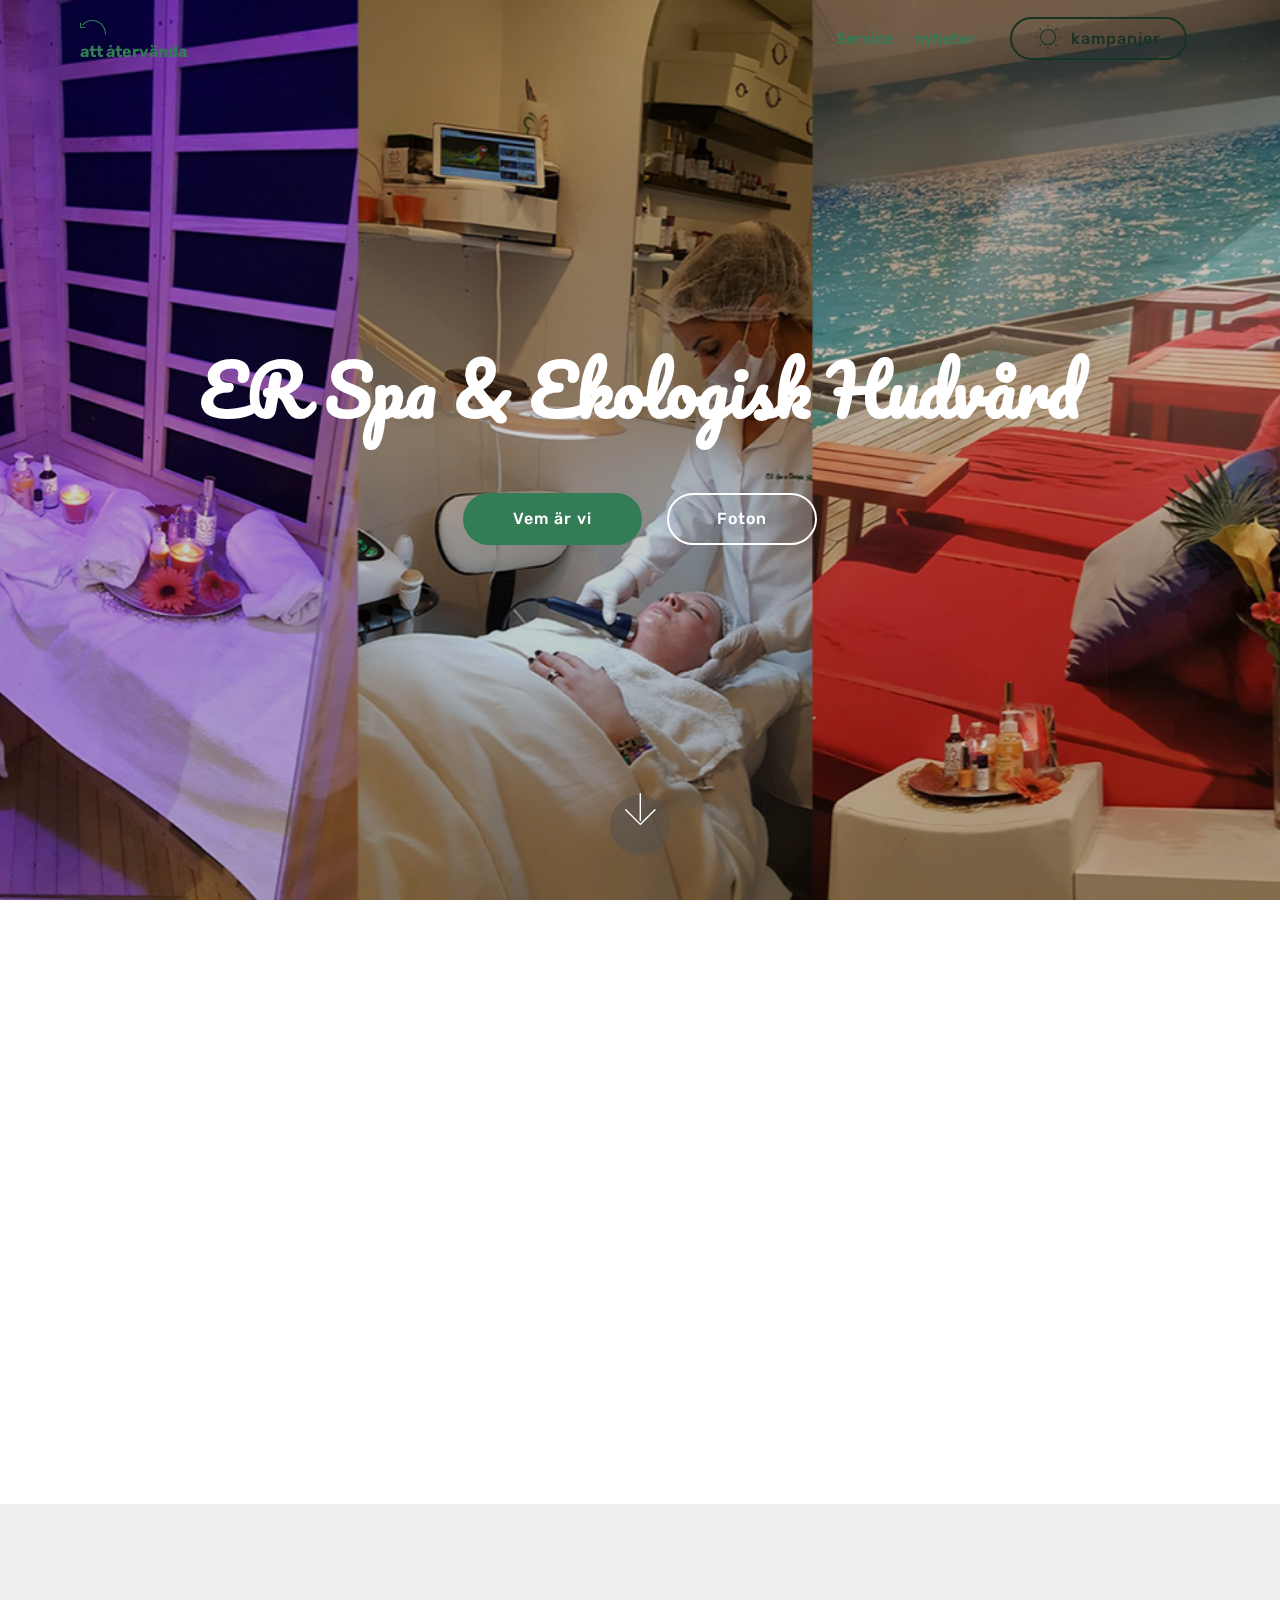
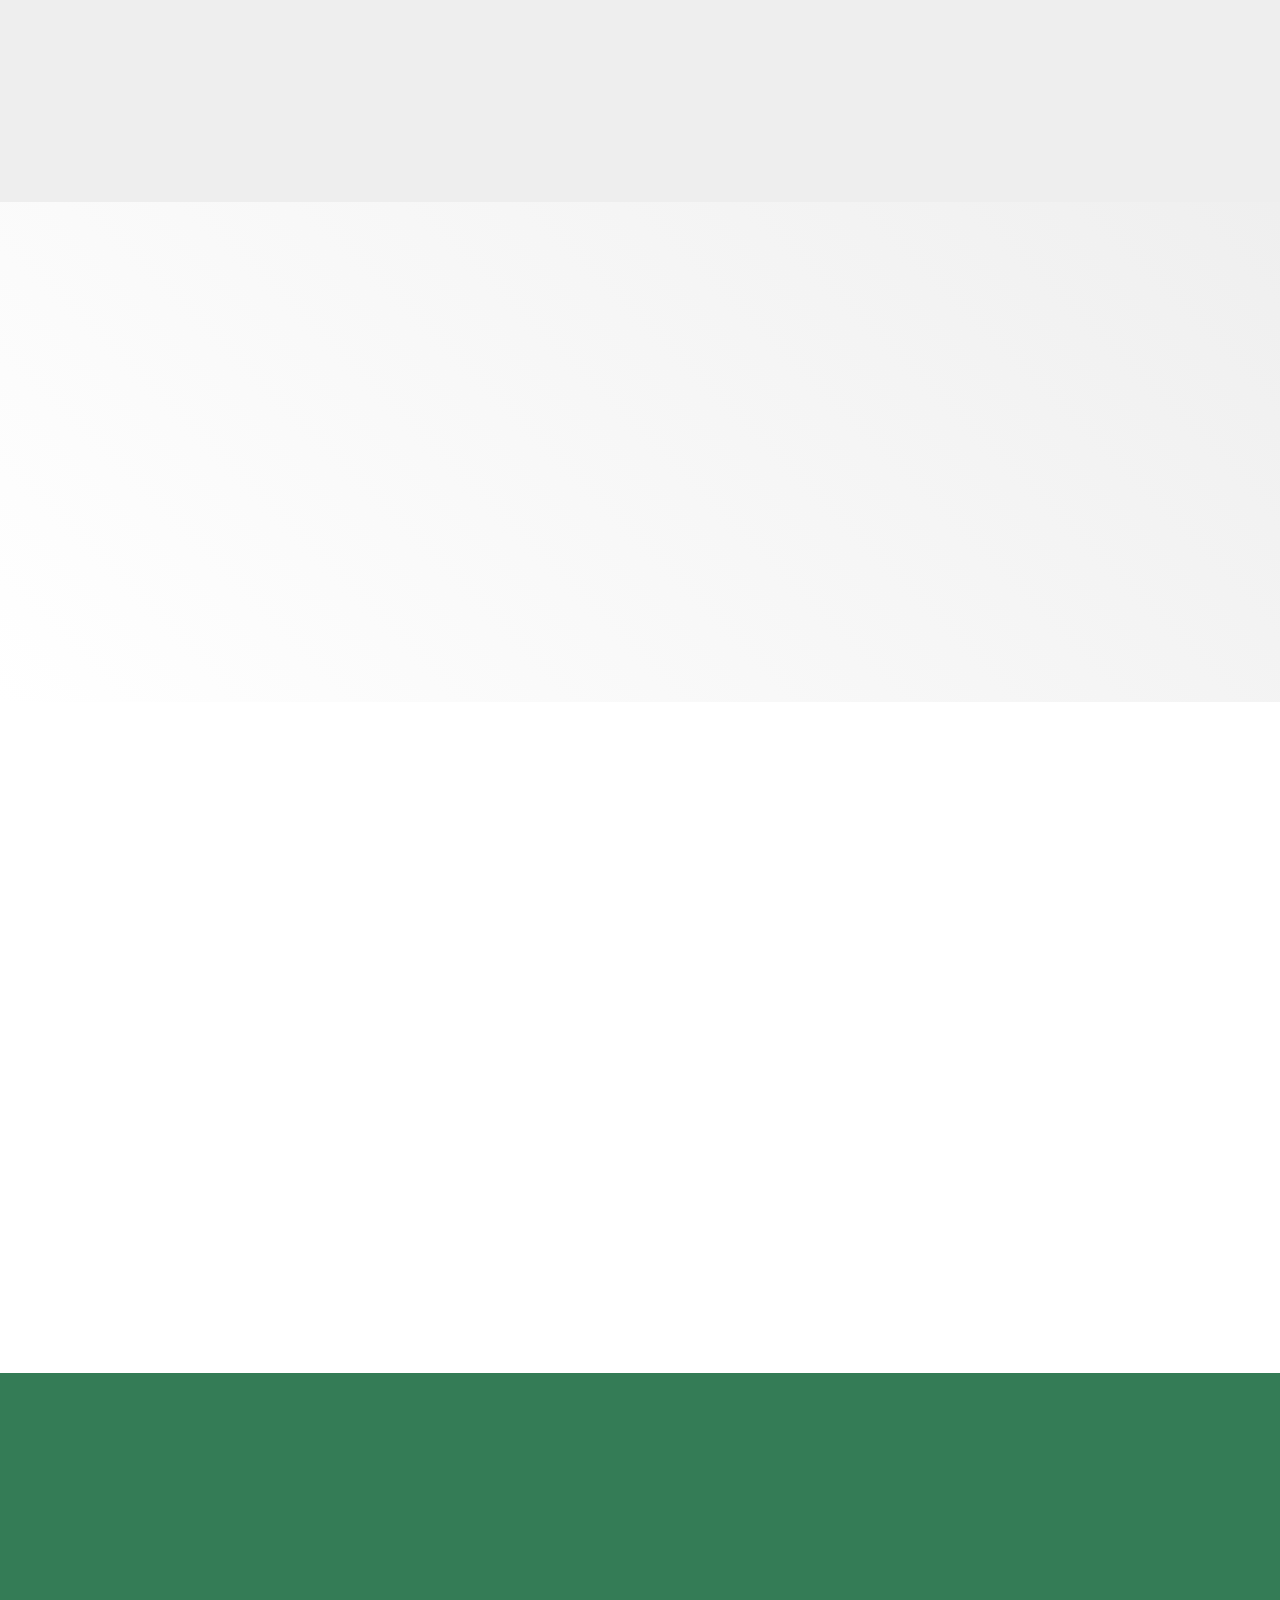
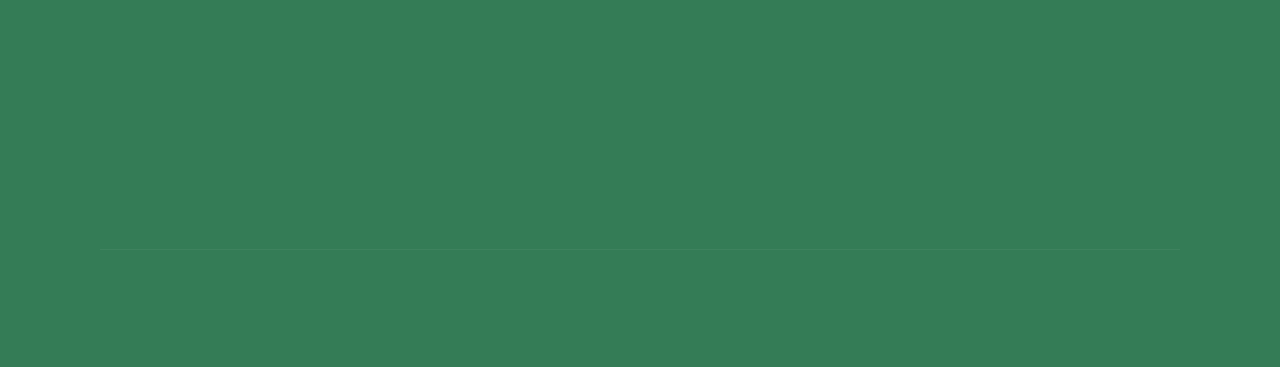
<file: index.html>
<!DOCTYPE html>
<html >
<head>
  <!-- Site made with Mobirise Website Builder v4.6.5, https://mobirise.com -->
  <meta charset="UTF-8">
  <meta http-equiv="X-UA-Compatible" content="IE=edge">
  <meta name="generator" content="Mobirise v4.6.5, mobirise.com">
  <meta name="viewport" content="width=device-width, initial-scale=1, minimum-scale=1">
  <link rel="shortcut icon" href="assets/images/logo-p-605x545.png" type="image/x-icon">
  <meta name="description" content="">
  <title>Home</title>
  <link rel="stylesheet" href="assets/web/assets/mobirise-icons/mobirise-icons.css">
  <link rel="stylesheet" href="assets/tether/tether.min.css">
  <link rel="stylesheet" href="assets/bootstrap/css/bootstrap.min.css">
  <link rel="stylesheet" href="assets/bootstrap/css/bootstrap-grid.min.css">
  <link rel="stylesheet" href="assets/bootstrap/css/bootstrap-reboot.min.css">
  <link rel="stylesheet" href="assets/dropdown/css/style.css">
  <link rel="stylesheet" href="assets/socicon/css/styles.css">
  <link rel="stylesheet" href="assets/animatecss/animate.min.css">
  <link rel="stylesheet" href="assets/theme/css/style.css">
  <link rel="stylesheet" href="assets/mobirise/css/mbr-additional.css" type="text/css">
  
  
  
</head>
<body>
  <section class="menu cid-qMbtStPEz6" once="menu" id="menu2-1">

    

    <nav class="navbar navbar-expand beta-menu navbar-dropdown align-items-center navbar-fixed-top navbar-toggleable-sm bg-color transparent">
        <button class="navbar-toggler navbar-toggler-right" type="button" data-toggle="collapse" data-target="#navbarSupportedContent" aria-controls="navbarSupportedContent" aria-expanded="false" aria-label="Toggle navigation">
            <div class="hamburger">
                <span></span>
                <span></span>
                <span></span>
                <span></span>
            </div>
        </button>
        <div class="menu-logo">
            <div class="navbar-brand">
                
                <span class="navbar-caption-wrap"><a class="navbar-caption text-primary display-4" href="index.html"><span class="mbri-undo mbr-iconfont mbr-iconfont-btn" style="color: rgb(52, 124, 86);"></span>att återvända &nbsp; &nbsp; &nbsp; &nbsp; &nbsp; &nbsp; &nbsp; &nbsp; &nbsp; &nbsp;&nbsp;</a></span>
            </div>
        </div>
        <div class="collapse navbar-collapse" id="navbarSupportedContent">
            <ul class="navbar-nav nav-dropdown" data-app-modern-menu="true"><li class="nav-item dropdown">
                    <a class="nav-link link text-primary display-4" href="page1.html" aria-expanded="false">&nbsp; &nbsp; Service</a>
                </li>
                <li class="nav-item">
                    <a class="nav-link link text-primary display-4" href="http://google.com" target="_blank">nyheter &nbsp;&nbsp;</a>
                </li></ul>
            <div class="navbar-buttons mbr-section-btn"><a class="btn btn-sm btn-primary-outline display-4" href="index.html"><span class="mbri-sun mbr-iconfont mbr-iconfont-btn"></span>
                    kampanjer</a></div>
        </div>
    </nav>
</section>

<section class="engine"><a href="https://mobirise.ws/l">html web builder</a></section><section class="header6 cid-qMbvT1swBW mbr-fullscreen mbr-parallax-background" id="header6-3">

    

    <div class="mbr-overlay" style="opacity: 0.2; background-color: rgb(0, 0, 0);">
    </div>

    <div class="container">
        <div class="row justify-content-md-center">
            <div class="mbr-white col-md-10">
                <h1 class="mbr-section-title align-center mbr-bold pb-3 mbr-fonts-style display-1">ER  Spa &amp; Ekologisk Hudvård</h1>
                <p class="mbr-text align-center pb-3 mbr-fonts-style display-5"></p>
                <div class="mbr-section-btn align-center"><a class="btn btn-md btn-primary display-4" href="http://google.com">Vem är vi</a>
                        <a class="btn btn-md btn-white-outline display-4" href="http://google.com">Foton</a></div>
            </div>
        </div>
    </div>

    <div class="mbr-arrow hidden-sm-down" aria-hidden="true">
        <a href="#next">
            <i class="mbri-down mbr-iconfont"></i>
        </a>
    </div>
</section>

<section class="features17 cid-qMbpbSvmGy" id="features17-4">
    
    

    
    <div class="container-fluid">
        <div class="media-container-row">
            <div class="card p-3 col-12 col-md-6 col-lg-3">
                <div class="card-wrapper">
                    <div class="card-img">
                        <img src="assets/images/whatsapp-image-2018-03-09-at-08.41.48-1328x747.jpg" alt="Mobirise" title="">
                    </div>
                    <div class="card-box">
                        <h4 class="card-title pb-3 mbr-fonts-style display-7">Texto&nbsp;</h4>
                        
                    </div>
                </div>
            </div>

            <div class="card p-3 col-12 col-md-6 col-lg-3">
                <div class="card-wrapper">
                    <div class="card-img">
                        <img src="assets/images/whatsapp-image-2018-03-14-at-12.32.18-1600x900.jpg" alt="Mobirise" title="">
                    </div>
                    <div class="card-box">
                        <h4 class="card-title pb-3 mbr-fonts-style display-4"><strong>MARLYN STUDIOS</strong> <br><br><em>är  inspirerande och väletablerad salong där alla arbetar tillsammans med höga ambitioner och delar med sig till mig sina  kunskaper. 
</em><div><em>ER Spa &amp; Ekologisk Hudvård  lägger stort fokus på kundens önskemål så det passar perfekt mitt företag i denna etablerad Salongen. 
</em></div><div><em>Mitt mål är att ge kunderna bästa  service och  prestige det förtjänar och samtidigt utveckla mitt konstnärliga och kreativa arbete.</em></div></h4>
                        
                    </div>
                </div>
            </div>

            <div class="card p-3 col-12 col-md-6 col-lg-3">
                <div class="card-wrapper">
                    <div class="card-img">
                        <img src="assets/images/3277-novo-2-1200x790.jpg" alt="Mobirise" title="">
                    </div>
                    <div class="card-box">
                        <h4 class="card-title pb-3 mbr-fonts-style display-7">Texto</h4>
                        
                    </div>
                </div>
            </div>

            <div class="card p-3 col-12 col-md-6 col-lg-3">
                <div class="card-wrapper">
                    <div class="card-img">
                        <img src="assets/images/produtos-1-1200x800.jpg" alt="Mobirise" title="">
                    </div>
                    <div class="card-box">
                        <h4 class="card-title pb-3 mbr-fonts-style display-7">Texto</h4>
                        
                    </div>
                </div>
            </div>
            
            
        </div>
    </div>
</section>

<section class="mbr-section info4 cid-qMnlgMrVs2" data-bg-video="http://www.youtube.com/watch?v=uNCr7NdOJgw" id="info4-h">

    

    
    <div class="container">
        <div class="justify-content-center row">
            <div class="media-container-column title col-12 col-md-10">
                
                
                <p class="mbr-text align-right mbr-white mbr-fonts-style display-7">Min affärsida är att försätta driva ER Spa &amp; Ekologisk Hudvård. Jag började sammarbete med MARLYN STUDIOS år 2016!
<br>Vi har bästa kvalitet på jobbet och bra priser.
<br>Vår målsättning är nöjda kunder.
<br>Elza Reis planerar att driva vidare  i Henån.&nbsp;</p>
                
            </div>
        </div>
    </div>
</section>

<section class="header7 cid-qMbvBN74Vh" id="header7-2">

    

    

    <div class="container">
        <div class="media-container-row">

            <div class="media-content align-right">
                <h1 class="mbr-section-title mbr-white pb-3 mbr-fonts-style display-1">Video
                </h1>
                <div class="mbr-section-text mbr-white pb-3">
                    <p class="mbr-text mbr-fonts-style display-5">
                        I</p>
                </div>
                <div class="mbr-section-btn"><a class="btn btn-md btn-primary-outline display-4" href="http://google.com">+ videos</a></div>
            </div>

            <div class="mbr-figure" style="width: 100%;"><iframe class="mbr-embedded-video" src="https://www.youtube.com/embed/hKudz-DhSgo?rel=0&amp;amp;showinfo=0&amp;autoplay=1&amp;loop=1&amp;playlist=hKudz-DhSgo" width="800" height="600" frameborder="0" allowfullscreen></iframe></div>

        </div>
    </div>
</section>

<section class="testimonials1 cid-qMnknEtBfD" id="testimonials1-f">

    

    
    <div class="container">
        <div class="media-container-row">
            <div class="title col-12 align-center">
                <h2 class="pb-3 mbr-fonts-style display-2">testemunhos de atendimentos</h2>
                <h3 class="mbr-section-subtitle mbr-light pb-3 mbr-fonts-style display-5">Clientes satisfeitas</h3>
            </div>
        </div>
    </div>

    <div class="container pt-3 mt-2">
        <div class="media-container-row">
            <div class="mbr-testimonial p-3 align-center col-12 col-md-6 col-lg-4">
                <div class="panel-item p-3">
                    <div class="card-block">
                        <div class="testimonial-photo">
                            <img src="assets/images/face1.jpg">
                        </div>
                        <p class="mbr-text mbr-fonts-style display-7">Texto da cliente atendida.
                        </p>
                    </div>
                    <div class="card-footer">
                        <div class="mbr-author-name mbr-bold mbr-fonts-style display-7">Nome</div>
                        <small class="mbr-author-desc mbr-italic mbr-light mbr-fonts-style display-7">
                               Developer
                        </small>
                    </div>
                </div>
            </div>

            <div class="mbr-testimonial p-3 align-center col-12 col-md-6 col-lg-4">
                <div class="panel-item p-3">
                    <div class="card-block">
                        <div class="testimonial-photo">
                            <img src="assets/images/face2.jpg">
                        </div>
                        <p class="mbr-text mbr-fonts-style display-7">
                           Texto da cliente atendida..
                        </p>
                    </div>
                    <div class="card-footer">
                        <div class="mbr-author-name mbr-bold mbr-fonts-style display-7">
                             Nome</div>
                        <small class="mbr-author-desc mbr-italic mbr-light mbr-fonts-style display-7">Cliente</small>
                    </div>
                </div>
            </div>

            <div class="mbr-testimonial p-3 align-center col-12 col-md-6 col-lg-4">
                <div class="panel-item p-3">
                    <div class="card-block">
                        <div class="testimonial-photo">
                            <img src="assets/images/face3.jpg">
                        </div>
                        <p class="mbr-text mbr-fonts-style display-7">
                           Texto da cliente atendida..
                        </p>
                    </div>
                    <div class="card-footer">
                        <div class="mbr-author-name mbr-bold mbr-fonts-style display-7">Nome
                        </div>
                        <small class="mbr-author-desc mbr-italic mbr-light mbr-fonts-style display-7">Cliente</small>
                    </div>
                </div>
            </div>

            

            

            
        </div>
    </div>   
</section>

<section class="cid-qMbwJj78qU" id="social-buttons2-8">

    

    

    <div class="container">
        <div class="media-container-row">
            <div class="col-md-8 align-center">
                <h2 class="pb-3 mbr-fonts-style display-2">FÖLJA SVERIGE!
                </h2>
                <div class="social-list pl-0 mb-0">
                    <a href="https://www.facebook.com/ekologiskhudvard.se/" target="_blank">
                        <span class="px-2 mbr-iconfont mbr-iconfont-social socicon-twitter socicon"></span>
                    </a>
                    <a href="https://www.facebook.com/ekologiskhudvard.se/" target="_blank">
                        <span class="px-2 mbr-iconfont mbr-iconfont-social socicon-facebook socicon"></span>
                    </a>
                    <a href="https://www.facebook.com/ekologiskhudvard.se/" target="_blank">
                        <span class="px-2 mbr-iconfont mbr-iconfont-social socicon-instagram socicon"></span>
                    </a>
                    <a href="https://www.facebook.com/ekologiskhudvard.se/" target="_blank">
                        <span class="px-2 mbr-iconfont mbr-iconfont-social socicon-youtube socicon"></span>
                    </a>
                    <a href="https://plus.google.com/u/0/+Mobirise" target="_blank">
                        
                    </a>
                    <a href="https://www.behance.net/Mobirise" target="_blank">
                        
                    </a>
                </div>
            </div>
        </div>
    </div>
</section>

<section class="cid-qMkaP2RFGT" id="footer2-b">

    

    

    <div class="container">
        <div class="media-container-row content mbr-white">
            <div class="col-12 col-md-3 mbr-fonts-style display-7">
                <p class="mbr-text">
                    <strong>Adress&nbsp;</strong><br>
                    <br>Reklamtjänst i Henån AB
<br>Högelidsvägen 6 
<br>473 34 Henån 
<br><br>
                    <br>
                    <br><strong>Kontakt</strong>&nbsp;                    <br>
                    <br>E-post: elzareism@hotmail.com<br>telefon: +46 0304 30443 &nbsp; &nbsp; &nbsp; &nbsp; &nbsp; &nbsp; &nbsp; &nbsp; &nbsp; &nbsp; &nbsp; &nbsp; &nbsp; &nbsp; &nbsp; &nbsp; &nbsp; &nbsp; 076 632 3265<br></p>
            </div>
            <div class="col-12 col-md-3 mbr-fonts-style display-7">
                <p class="mbr-text"><br>
                    <br><strong>återkoppling</strong><br>
                    <br>Vänligen skicka dina idéer, förslag, klagomål för att bäst träffas! Eventuella svar kommer att vara välkomna.</p>
            </div>
            <div class="col-12 col-md-6">
                <div class="google-map"><iframe frameborder="0" style="border:0" src="https://www.google.com/maps/embed/v1/place?key=AIzaSyA0Dx_boXQiwvdz8sJHoYeZNVTdoWONYkU&amp;q=place_id:Ei1Ob3JyYSBTdHJhbmR2w6RnZW4gNDUsIDQ3MyAzNCBIZW7DpW4sIFN2ZXJpZ2U" allowfullscreen=""></iframe></div>
            </div>
        </div>
        <div class="footer-lower">
            <div class="media-container-row">
                <div class="col-sm-12">
                    <hr>
                </div>
            </div>
            <div class="media-container-row mbr-white">
                <div class="col-sm-6 copyright">
                    <p class="mbr-text mbr-fonts-style display-7">
                        © Copyright 2018 Par4 tecnologia- All Rights Reserved
                    </p>
                </div>
                <div class="col-md-6">
                    
                </div>
            </div>
        </div>
    </div>
</section>


  <script src="assets/web/assets/jquery/jquery.min.js"></script>
  <script src="assets/popper/popper.min.js"></script>
  <script src="assets/tether/tether.min.js"></script>
  <script src="assets/bootstrap/js/bootstrap.min.js"></script>
  <script src="assets/smoothscroll/smooth-scroll.js"></script>
  <script src="assets/dropdown/js/script.min.js"></script>
  <script src="assets/touchswipe/jquery.touch-swipe.min.js"></script>
  <script src="assets/viewportchecker/jquery.viewportchecker.js"></script>
  <script src="assets/parallax/jarallax.min.js"></script>
  <script src="assets/ytplayer/jquery.mb.ytplayer.min.js"></script>
  <script src="assets/vimeoplayer/jquery.mb.vimeo_player.js"></script>
  <script src="assets/sociallikes/social-likes.js"></script>
  <script src="assets/theme/js/script.js"></script>
  
  
 <div id="scrollToTop" class="scrollToTop mbr-arrow-up"><a style="text-align: center;"><i></i></a></div>
    <input name="animation" type="hidden">
  </body>
</html>
</file>
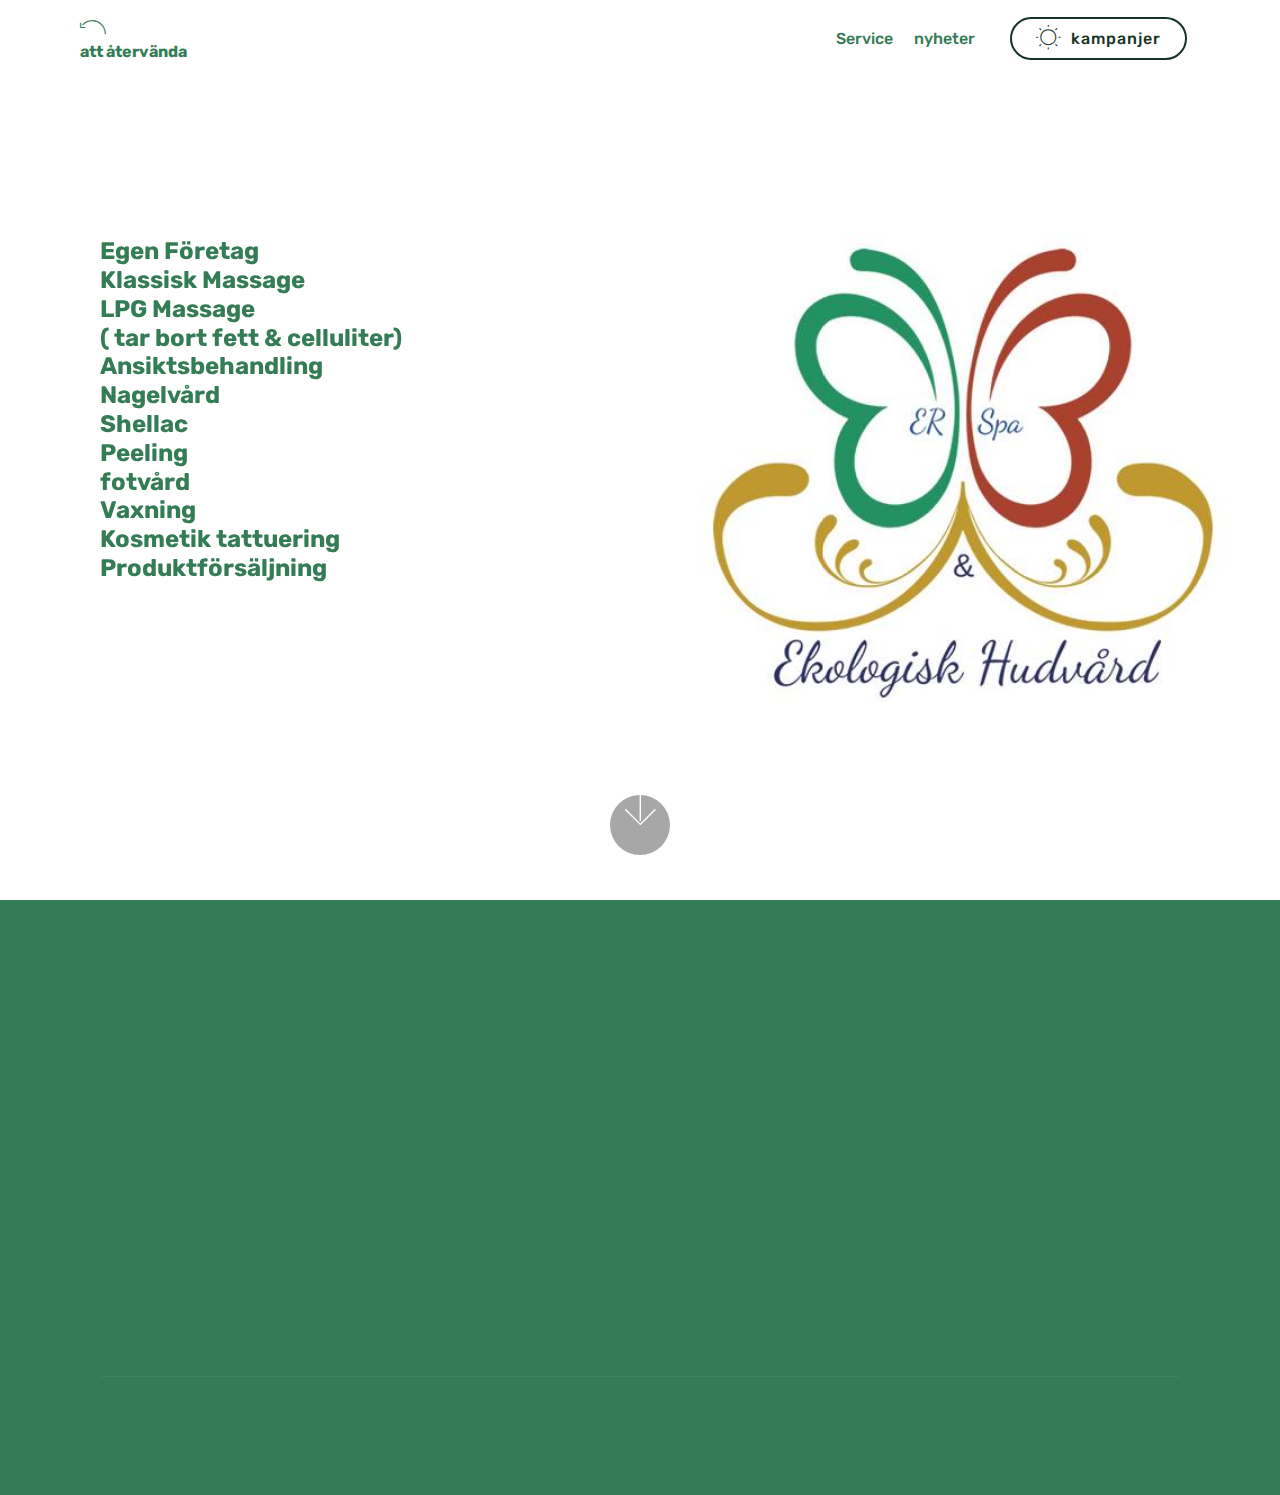
<file: page1.html>
<!DOCTYPE html>
<html >
<head>
  <!-- Site made with Mobirise Website Builder v4.6.5, https://mobirise.com -->
  <meta charset="UTF-8">
  <meta http-equiv="X-UA-Compatible" content="IE=edge">
  <meta name="generator" content="Mobirise v4.6.5, mobirise.com">
  <meta name="viewport" content="width=device-width, initial-scale=1, minimum-scale=1">
  <link rel="shortcut icon" href="assets/images/logo-p-605x545.png" type="image/x-icon">
  <meta name="description" content="Website Maker Description">
  <title>service</title>
  <link rel="stylesheet" href="assets/web/assets/mobirise-icons/mobirise-icons.css">
  <link rel="stylesheet" href="assets/tether/tether.min.css">
  <link rel="stylesheet" href="assets/bootstrap/css/bootstrap.min.css">
  <link rel="stylesheet" href="assets/bootstrap/css/bootstrap-grid.min.css">
  <link rel="stylesheet" href="assets/bootstrap/css/bootstrap-reboot.min.css">
  <link rel="stylesheet" href="assets/socicon/css/styles.css">
  <link rel="stylesheet" href="assets/animatecss/animate.min.css">
  <link rel="stylesheet" href="assets/dropdown/css/style.css">
  <link rel="stylesheet" href="assets/theme/css/style.css">
  <link rel="stylesheet" href="assets/mobirise/css/mbr-additional.css" type="text/css">
  
  
  
</head>
<body>
  <section class="menu cid-qMnp4U90F2" once="menu" id="menu2-r">

    

    <nav class="navbar navbar-expand beta-menu navbar-dropdown align-items-center navbar-fixed-top navbar-toggleable-sm">
        <button class="navbar-toggler navbar-toggler-right" type="button" data-toggle="collapse" data-target="#navbarSupportedContent" aria-controls="navbarSupportedContent" aria-expanded="false" aria-label="Toggle navigation">
            <div class="hamburger">
                <span></span>
                <span></span>
                <span></span>
                <span></span>
            </div>
        </button>
        <div class="menu-logo">
            <div class="navbar-brand">
                
                <span class="navbar-caption-wrap"><a class="navbar-caption text-primary display-4" href="index.html"><span class="mbri-undo mbr-iconfont mbr-iconfont-btn" style="color: rgb(52, 124, 86);"></span>att återvända &nbsp; &nbsp; &nbsp; &nbsp; &nbsp; &nbsp; &nbsp; &nbsp; &nbsp; &nbsp;&nbsp;</a></span>
            </div>
        </div>
        <div class="collapse navbar-collapse" id="navbarSupportedContent">
            <ul class="navbar-nav nav-dropdown" data-app-modern-menu="true"><li class="nav-item dropdown">
                    <a class="nav-link link text-primary display-4" href="page1.html" aria-expanded="false">&nbsp; &nbsp; Service</a>
                </li>
                <li class="nav-item">
                    <a class="nav-link link text-primary display-4" href="http://google.com" target="_blank">nyheter &nbsp;&nbsp;</a>
                </li></ul>
            <div class="navbar-buttons mbr-section-btn"><a class="btn btn-sm btn-primary-outline display-4" href="index.html"><span class="mbri-sun mbr-iconfont mbr-iconfont-btn"></span>
                    kampanjer</a></div>
        </div>
    </nav>
</section>

<section class="engine"><a href="https://mobirise.ws/c">best free site maker</a></section><section class="header9 cid-qMnrD5p3En mbr-fullscreen mbr-parallax-background" id="header9-n">

    

    

    <div class="container">
        <div class="media-container-column mbr-white col-md-8">
            <h1 class="mbr-section-title align-left mbr-bold pb-3 mbr-fonts-style display-5">Egen Företag 
<div>Klassisk Massage</div><div>LPG Massage    
</div><div>( tar bort fett &amp; celluliter)
</div><div>Ansiktsbehandling</div><div>Nagelvård</div><div>Shellac</div><div>Peeling</div><div>fotvård</div><div>Vaxning</div><div>Kosmetik tattuering</div><div>Produktförsäljning</div></h1>
            <h3 class="mbr-section-subtitle align-left mbr-light pb-3 mbr-fonts-style display-2"></h3>
            <p class="mbr-text align-left pb-3 mbr-fonts-style display-5"></p>
            
        </div>
    </div>

    <div class="mbr-arrow hidden-sm-down" aria-hidden="true">
        <a href="#next">
            <i class="mbri-down mbr-iconfont"></i>
        </a>
    </div>
</section>

<section class="cid-qMngTvMhmL" id="footer2-o">

    

    

    <div class="container">
        <div class="media-container-row content mbr-white">
            <div class="col-12 col-md-3 mbr-fonts-style display-7">
                <p class="mbr-text">
                    <strong>Adress&nbsp;</strong><br>
                    <br>Norra Strandvägen <br>45 47334 Henån&nbsp;<br><br><br>
                    <br>
                    <br><strong>Kontakt</strong>&nbsp;                    <br>
                    <br>E-post: elzareism@hotmail.com<br>telefon: +46 0304 30443 &nbsp; &nbsp; &nbsp; &nbsp; &nbsp; &nbsp; &nbsp; &nbsp; &nbsp; &nbsp; &nbsp; &nbsp; &nbsp; &nbsp; &nbsp; &nbsp; &nbsp; &nbsp; 076 632 3265<br></p>
            </div>
            <div class="col-12 col-md-3 mbr-fonts-style display-7">
                <p class="mbr-text"><br>
                    <br><strong>återkoppling</strong><br>
                    <br>Vänligen skicka dina idéer, förslag, klagomål för att bäst träffas! Eventuella svar kommer att vara välkomna.</p>
            </div>
            <div class="col-12 col-md-6">
                <div class="google-map"><iframe frameborder="0" style="border:0" src="https://www.google.com/maps/embed/v1/place?key=AIzaSyA0Dx_boXQiwvdz8sJHoYeZNVTdoWONYkU&amp;q=place_id:Ei1Ob3JyYSBTdHJhbmR2w6RnZW4gNDUsIDQ3MyAzNCBIZW7DpW4sIFN2ZXJpZ2U" allowfullscreen=""></iframe></div>
            </div>
        </div>
        <div class="footer-lower">
            <div class="media-container-row">
                <div class="col-sm-12">
                    <hr>
                </div>
            </div>
            <div class="media-container-row mbr-white">
                <div class="col-sm-6 copyright">
                    <p class="mbr-text mbr-fonts-style display-7">
                        © Copyright 2018 Par4 tecnologia- All Rights Reserved
                    </p>
                </div>
                <div class="col-md-6">
                    
                </div>
            </div>
        </div>
    </div>
</section>


  <script src="assets/web/assets/jquery/jquery.min.js"></script>
  <script src="assets/popper/popper.min.js"></script>
  <script src="assets/tether/tether.min.js"></script>
  <script src="assets/bootstrap/js/bootstrap.min.js"></script>
  <script src="assets/smoothscroll/smooth-scroll.js"></script>
  <script src="assets/touchswipe/jquery.touch-swipe.min.js"></script>
  <script src="assets/viewportchecker/jquery.viewportchecker.js"></script>
  <script src="assets/parallax/jarallax.min.js"></script>
  <script src="assets/dropdown/js/script.min.js"></script>
  <script src="assets/theme/js/script.js"></script>
  
  
 <div id="scrollToTop" class="scrollToTop mbr-arrow-up"><a style="text-align: center;"><i></i></a></div>
    <input name="animation" type="hidden">
  </body>
</html>
</file>
<file: assets/web/assets/mobirise-icons/mobirise-icons.css>
@font-face {
  font-family: 'MobiriseIcons';
  src:  url('mobirise-icons.eot?spat4u');
  src:  url('mobirise-icons.eot?spat4u#iefix') format('embedded-opentype'),
    url('mobirise-icons.ttf?spat4u') format('truetype'),
    url('mobirise-icons.woff?spat4u') format('woff'),
    url('mobirise-icons.svg?spat4u#MobiriseIcons') format('svg');
  font-weight: normal;
  font-style: normal;
}

[class^="mbri-"], [class*=" mbri-"] {
  /* use !important to prevent issues with browser extensions that change fonts */
  font-family: MobiriseIcons !important;
  speak: none;
  font-style: normal;
  font-weight: normal;
  font-variant: normal;
  text-transform: none;
  line-height: 1;

  /* Better Font Rendering =========== */
  -webkit-font-smoothing: antialiased;
  -moz-osx-font-smoothing: grayscale;
}

.mbri-add-submenu:before {
  content: "\e900";
}
.mbri-alert:before {
  content: "\e901";
}
.mbri-align-center:before {
  content: "\e902";
}
.mbri-align-justify:before {
  content: "\e903";
}
.mbri-align-left:before {
  content: "\e904";
}
.mbri-align-right:before {
  content: "\e905";
}
.mbri-android:before {
  content: "\e906";
}
.mbri-apple:before {
  content: "\e907";
}
.mbri-arrow-down:before {
  content: "\e908";
}
.mbri-arrow-next:before {
  content: "\e909";
}
.mbri-arrow-prev:before {
  content: "\e90a";
}
.mbri-arrow-up:before {
  content: "\e90b";
}
.mbri-bold:before {
  content: "\e90c";
}
.mbri-bookmark:before {
  content: "\e90d";
}
.mbri-bootstrap:before {
  content: "\e90e";
}
.mbri-briefcase:before {
  content: "\e90f";
}
.mbri-browse:before {
  content: "\e910";
}
.mbri-bulleted-list:before {
  content: "\e911";
}
.mbri-calendar:before {
  content: "\e912";
}
.mbri-camera:before {
  content: "\e913";
}
.mbri-cart-add:before {
  content: "\e914";
}
.mbri-cart-full:before {
  content: "\e915";
}
.mbri-cash:before {
  content: "\e916";
}
.mbri-change-style:before {
  content: "\e917";
}
.mbri-chat:before {
  content: "\e918";
}
.mbri-clock:before {
  content: "\e919";
}
.mbri-close:before {
  content: "\e91a";
}
.mbri-cloud:before {
  content: "\e91b";
}
.mbri-code:before {
  content: "\e91c";
}
.mbri-contact-form:before {
  content: "\e91d";
}
.mbri-credit-card:before {
  content: "\e91e";
}
.mbri-cursor-click:before {
  content: "\e91f";
}
.mbri-cust-feedback:before {
  content: "\e920";
}
.mbri-database:before {
  content: "\e921";
}
.mbri-delivery:before {
  content: "\e922";
}
.mbri-desktop:before {
  content: "\e923";
}
.mbri-devices:before {
  content: "\e924";
}
.mbri-down:before {
  content: "\e925";
}
.mbri-download:before {
  content: "\e989";
}
.mbri-drag-n-drop:before {
  content: "\e927";
}
.mbri-drag-n-drop2:before {
  content: "\e928";
}
.mbri-edit:before {
  content: "\e929";
}
.mbri-edit2:before {
  content: "\e92a";
}
.mbri-error:before {
  content: "\e92b";
}
.mbri-extension:before {
  content: "\e92c";
}
.mbri-features:before {
  content: "\e92d";
}
.mbri-file:before {
  content: "\e92e";
}
.mbri-flag:before {
  content: "\e92f";
}
.mbri-folder:before {
  content: "\e930";
}
.mbri-gift:before {
  content: "\e931";
}
.mbri-github:before {
  content: "\e932";
}
.mbri-globe:before {
  content: "\e933";
}
.mbri-globe-2:before {
  content: "\e934";
}
.mbri-growing-chart:before {
  content: "\e935";
}
.mbri-hearth:before {
  content: "\e936";
}
.mbri-help:before {
  content: "\e937";
}
.mbri-home:before {
  content: "\e938";
}
.mbri-hot-cup:before {
  content: "\e939";
}
.mbri-idea:before {
  content: "\e93a";
}
.mbri-image-gallery:before {
  content: "\e93b";
}
.mbri-image-slider:before {
  content: "\e93c";
}
.mbri-info:before {
  content: "\e93d";
}
.mbri-italic:before {
  content: "\e93e";
}
.mbri-key:before {
  content: "\e93f";
}
.mbri-laptop:before {
  content: "\e940";
}
.mbri-layers:before {
  content: "\e941";
}
.mbri-left-right:before {
  content: "\e942";
}
.mbri-left:before {
  content: "\e943";
}
.mbri-letter:before {
  content: "\e944";
}
.mbri-like:before {
  content: "\e945";
}
.mbri-link:before {
  content: "\e946";
}
.mbri-lock:before {
  content: "\e947";
}
.mbri-login:before {
  content: "\e948";
}
.mbri-logout:before {
  content: "\e949";
}
.mbri-magic-stick:before {
  content: "\e94a";
}
.mbri-map-pin:before {
  content: "\e94b";
}
.mbri-menu:before {
  content: "\e94c";
}
.mbri-mobile:before {
  content: "\e94d";
}
.mbri-mobile2:before {
  content: "\e94e";
}
.mbri-mobirise:before {
  content: "\e94f";
}
.mbri-more-horizontal:before {
  content: "\e950";
}
.mbri-more-vertical:before {
  content: "\e951";
}
.mbri-music:before {
  content: "\e952";
}
.mbri-new-file:before {
  content: "\e953";
}
.mbri-numbered-list:before {
  content: "\e954";
}
.mbri-opened-folder:before {
  content: "\e955";
}
.mbri-pages:before {
  content: "\e956";
}
.mbri-paper-plane:before {
  content: "\e957";
}
.mbri-paperclip:before {
  content: "\e958";
}
.mbri-photo:before {
  content: "\e959";
}
.mbri-photos:before {
  content: "\e95a";
}
.mbri-pin:before {
  content: "\e95b";
}
.mbri-play:before {
  content: "\e95c";
}
.mbri-plus:before {
  content: "\e95d";
}
.mbri-preview:before {
  content: "\e95e";
}
.mbri-print:before {
  content: "\e95f";
}
.mbri-protect:before {
  content: "\e960";
}
.mbri-question:before {
  content: "\e961";
}
.mbri-quote-left:before {
  content: "\e962";
}
.mbri-quote-right:before {
  content: "\e963";
}
.mbri-refresh:before {
  content: "\e964";
}
.mbri-responsive:before {
  content: "\e965";
}
.mbri-right:before {
  content: "\e966";
}
.mbri-rocket:before {
  content: "\e967";
}
.mbri-sad-face:before {
  content: "\e968";
}
.mbri-sale:before {
  content: "\e969";
}
.mbri-save:before {
  content: "\e96a";
}
.mbri-search:before {
  content: "\e96b";
}
.mbri-setting:before {
  content: "\e96c";
}
.mbri-setting2:before {
  content: "\e96d";
}
.mbri-setting3:before {
  content: "\e96e";
}
.mbri-share:before {
  content: "\e96f";
}
.mbri-shopping-bag:before {
  content: "\e970";
}
.mbri-shopping-basket:before {
  content: "\e971";
}
.mbri-shopping-cart:before {
  content: "\e972";
}
.mbri-sites:before {
  content: "\e973";
}
.mbri-smile-face:before {
  content: "\e974";
}
.mbri-speed:before {
  content: "\e975";
}
.mbri-star:before {
  content: "\e976";
}
.mbri-success:before {
  content: "\e977";
}
.mbri-sun:before {
  content: "\e978";
}
.mbri-sun2:before {
  content: "\e979";
}
.mbri-tablet:before {
  content: "\e97a";
}
.mbri-tablet-vertical:before {
  content: "\e97b";
}
.mbri-target:before {
  content: "\e97c";
}
.mbri-timer:before {
  content: "\e97d";
}
.mbri-to-ftp:before {
  content: "\e97e";
}
.mbri-to-local-drive:before {
  content: "\e97f";
}
.mbri-touch-swipe:before {
  content: "\e980";
}
.mbri-touch:before {
  content: "\e981";
}
.mbri-trash:before {
  content: "\e982";
}
.mbri-underline:before {
  content: "\e983";
}
.mbri-unlink:before {
  content: "\e984";
}
.mbri-unlock:before {
  content: "\e985";
}
.mbri-up-down:before {
  content: "\e986";
}
.mbri-up:before {
  content: "\e987";
}
.mbri-update:before {
  content: "\e988";
}
.mbri-upload:before {
 content: "\e926"; 
}
.mbri-user:before {
  content: "\e98a";
}
.mbri-user2:before {
  content: "\e98b";
}
.mbri-users:before {
  content: "\e98c";
}
.mbri-video:before {
  content: "\e98d";
}
.mbri-video-play:before {
  content: "\e98e";
}
.mbri-watch:before {
  content: "\e98f";
}
.mbri-website-theme:before {
  content: "\e990";
}
.mbri-wifi:before {
  content: "\e991";
}
.mbri-windows:before {
  content: "\e992";
}
.mbri-zoom-out:before {
  content: "\e993";
}
.mbri-redo:before {
  content: "\e994";
}
.mbri-undo:before {
  content: "\e995";
}
</file>
<file: assets/dropdown/css/style.css>
.navbar-dropdown {
  left: 0;
  padding: 0;
  position: absolute;
  right: 0;
  top: 0;
  transition: all 0.45s ease;
  z-index: 1030;
  background: #282828; }
  .navbar-dropdown .navbar-logo {
    margin-right: 0.8rem;
    transition: margin 0.3s ease-in-out;
    vertical-align: middle; }
    .navbar-dropdown .navbar-logo img {
      height: 3.125rem;
      transition: all 0.3s ease-in-out; }
    .navbar-dropdown .navbar-logo.mbr-iconfont {
      font-size: 3.125rem;
      line-height: 3.125rem; }
  .navbar-dropdown .navbar-caption {
    font-weight: 700;
    white-space: normal;
    vertical-align: -4px;
    line-height: 3.125rem !important; }
    .navbar-dropdown .navbar-caption, .navbar-dropdown .navbar-caption:hover {
      color: inherit;
      text-decoration: none; }
  .navbar-dropdown .mbr-iconfont + .navbar-caption {
    vertical-align: -1px; }
  .navbar-dropdown.navbar-fixed-top {
    position: fixed; }
  .navbar-dropdown .navbar-brand span {
    vertical-align: -4px; }
  .navbar-dropdown.bg-color.transparent {
    background: none; }
  .navbar-dropdown.navbar-short .navbar-brand {
    padding: 0.625rem 0; }
    .navbar-dropdown.navbar-short .navbar-brand span {
      vertical-align: -1px; }
  .navbar-dropdown.navbar-short .navbar-caption {
    line-height: 2.375rem !important;
    vertical-align: -2px; }
  .navbar-dropdown.navbar-short .navbar-logo {
    margin-right: 0.5rem; }
    .navbar-dropdown.navbar-short .navbar-logo img {
      height: 2.375rem; }
    .navbar-dropdown.navbar-short .navbar-logo.mbr-iconfont {
      font-size: 2.375rem;
      line-height: 2.375rem; }
  .navbar-dropdown.navbar-short .mbr-table-cell {
    height: 3.625rem; }
  .navbar-dropdown .navbar-close {
    left: 0.6875rem;
    position: fixed;
    top: 0.75rem;
    z-index: 1000; }
  .navbar-dropdown .hamburger-icon {
    content: "";
    display: inline-block;
    vertical-align: middle;
    width: 16px;
    -webkit-box-shadow: 0 -6px 0 1px #282828,0 0 0 1px #282828,0 6px 0 1px #282828;
    -moz-box-shadow: 0 -6px 0 1px #282828,0 0 0 1px #282828,0 6px 0 1px #282828;
    box-shadow: 0 -6px 0 1px #282828,0 0 0 1px #282828,0 6px 0 1px #282828; }

.dropdown-menu .dropdown-toggle[data-toggle="dropdown-submenu"]::after {
  border-bottom: 0.35em solid transparent;
  border-left: 0.35em solid;
  border-right: 0;
  border-top: 0.35em solid transparent;
  margin-left: 0.3rem; }

.dropdown-menu .dropdown-item:focus {
  outline: 0; }

.nav-dropdown {
  font-size: 0.75rem;
  font-weight: 500;
  height: auto !important; }
  .nav-dropdown .nav-btn {
    padding-left: 1rem; }
  .nav-dropdown .link {
    margin: .667em 1.667em;
    font-weight: 500;
    padding: 0;
    transition: color .2s ease-in-out; }
    .nav-dropdown .link.dropdown-toggle {
      margin-right: 2.583em; }
      .nav-dropdown .link.dropdown-toggle::after {
        margin-left: .25rem;
        border-top: 0.35em solid;
        border-right: 0.35em solid transparent;
        border-left: 0.35em solid transparent;
        border-bottom: 0; }
      .nav-dropdown .link.dropdown-toggle[aria-expanded="true"] {
        margin: 0;
        padding: 0.667em 3.263em  0.667em 1.667em; }
  .nav-dropdown .link::after,
  .nav-dropdown .dropdown-item::after {
    color: inherit; }
  .nav-dropdown .btn {
    font-size: 0.75rem;
    font-weight: 700;
    letter-spacing: 0;
    margin-bottom: 0;
    padding-left: 1.25rem;
    padding-right: 1.25rem; }
  .nav-dropdown .dropdown-menu {
    border-radius: 0;
    border: 0;
    left: 0;
    margin: 0;
    padding-bottom: 1.25rem;
    padding-top: 1.25rem;
    position: relative; }
  .nav-dropdown .dropdown-submenu {
    margin-left: 0.125rem;
    top: 0; }
  .nav-dropdown .dropdown-item {
    font-weight: 500;
    line-height: 2;
    padding: 0.3846em 4.615em 0.3846em 1.5385em;
    position: relative;
    transition: color .2s ease-in-out, background-color .2s ease-in-out; }
    .nav-dropdown .dropdown-item::after {
      margin-top: -0.3077em;
      position: absolute;
      right: 1.1538em;
      top: 50%; }
    .nav-dropdown .dropdown-item:focus, .nav-dropdown .dropdown-item:hover {
      background: none; }

@media (max-width: 767px) {
  .nav-dropdown.navbar-toggleable-sm {
    bottom: 0;
    display: none;
    left: 0;
    overflow-x: hidden;
    position: fixed;
    top: 0;
    transform: translateX(-100%);
    -ms-transform: translateX(-100%);
    -webkit-transform: translateX(-100%);
    width: 18.75rem;
    z-index: 999; } }
.nav-dropdown.navbar-toggleable-xl {
  bottom: 0;
  display: none;
  left: 0;
  overflow-x: hidden;
  position: fixed;
  top: 0;
  transform: translateX(-100%);
  -ms-transform: translateX(-100%);
  -webkit-transform: translateX(-100%);
  width: 18.75rem;
  z-index: 999; }

.nav-dropdown-sm {
  display: block !important;
  overflow-x: hidden;
  overflow: auto;
  padding-top: 3.875rem; }
  .nav-dropdown-sm::after {
    content: "";
    display: block;
    height: 3rem;
    width: 100%; }
  .nav-dropdown-sm.collapse.in ~ .navbar-close {
    display: block !important; }
  .nav-dropdown-sm.collapsing, .nav-dropdown-sm.collapse.in {
    transform: translateX(0);
    -ms-transform: translateX(0);
    -webkit-transform: translateX(0);
    transition: all 0.25s ease-out;
    -webkit-transition: all 0.25s ease-out;
    background: #282828; }
  .nav-dropdown-sm.collapsing[aria-expanded="false"] {
    transform: translateX(-100%);
    -ms-transform: translateX(-100%);
    -webkit-transform: translateX(-100%); }
  .nav-dropdown-sm .nav-item {
    display: block;
    margin-left: 0 !important;
    padding-left: 0; }
  .nav-dropdown-sm .link,
  .nav-dropdown-sm .dropdown-item {
    border-top: 1px dotted rgba(255, 255, 255, 0.1);
    font-size: 0.8125rem;
    line-height: 1.6;
    margin: 0 !important;
    padding: 0.875rem 2.4rem 0.875rem 1.5625rem !important;
    position: relative;
    white-space: normal; }
    .nav-dropdown-sm .link:focus, .nav-dropdown-sm .link:hover,
    .nav-dropdown-sm .dropdown-item:focus,
    .nav-dropdown-sm .dropdown-item:hover {
      background: rgba(0, 0, 0, 0.2) !important;
      color: #c0a375; }
  .nav-dropdown-sm .nav-btn {
    position: relative;
    padding: 1.5625rem 1.5625rem 0 1.5625rem; }
    .nav-dropdown-sm .nav-btn::before {
      border-top: 1px dotted rgba(255, 255, 255, 0.1);
      content: "";
      left: 0;
      position: absolute;
      top: 0;
      width: 100%; }
    .nav-dropdown-sm .nav-btn + .nav-btn {
      padding-top: 0.625rem; }
      .nav-dropdown-sm .nav-btn + .nav-btn::before {
        display: none; }
  .nav-dropdown-sm .btn {
    padding: 0.625rem 0; }
  .nav-dropdown-sm .dropdown-toggle[data-toggle="dropdown-submenu"]::after {
    margin-left: .25rem;
    border-top: 0.35em solid;
    border-right: 0.35em solid transparent;
    border-left: 0.35em solid transparent;
    border-bottom: 0; }
  .nav-dropdown-sm .dropdown-toggle[data-toggle="dropdown-submenu"][aria-expanded="true"]::after {
    border-top: 0;
    border-right: 0.35em solid transparent;
    border-left: 0.35em solid transparent;
    border-bottom: 0.35em solid; }
  .nav-dropdown-sm .dropdown-menu {
    margin: 0;
    padding: 0;
    position: relative;
    top: 0;
    left: 0;
    width: 100%;
    border: 0;
    float: none;
    border-radius: 0;
    background: none; }
  .nav-dropdown-sm .dropdown-submenu {
    left: 100%;
    margin-left: 0.125rem;
    margin-top: -1.25rem;
    top: 0; }

.navbar-toggleable-sm .nav-dropdown .dropdown-menu {
  position: absolute; }

.navbar-toggleable-sm .nav-dropdown .dropdown-submenu {
  left: 100%;
  margin-left: 0.125rem;
  margin-top: -1.25rem;
  top: 0; }

.navbar-toggleable-sm.opened .nav-dropdown .dropdown-menu {
  position: relative; }

.navbar-toggleable-sm.opened .nav-dropdown .dropdown-submenu {
  left: 0;
  margin-left: 00rem;
  margin-top: 0rem;
  top: 0; }

.is-builder .nav-dropdown.collapsing {
  transition: none !important; }

/*# sourceMappingURL=style.css.map */
</file>
<file: assets/socicon/css/styles.css>
@charset "UTF-8";

@font-face {
  font-family: "socicon";
  src:url("../fonts/socicon.eot");
  src:url("../fonts/socicon.eot?#iefix") format("embedded-opentype"),
    url("../fonts/socicon.woff") format("woff"),
    url("../fonts/socicon.ttf") format("truetype"),
    url("../fonts/socicon.svg#socicon") format("svg");
  font-weight: normal;
  font-style: normal;

}

[data-icon]:before {
  font-family: "socicon" !important;
  content: attr(data-icon);
  font-style: normal !important;
  font-weight: normal !important;
  font-variant: normal !important;
  text-transform: none !important;
  speak: none;
  line-height: 1;
  -webkit-font-smoothing: antialiased;
  -moz-osx-font-smoothing: grayscale;
}

[class^="socicon-"]:before,
[class*=" socicon-"]:before {
  font-family: "socicon" !important;
  font-style: normal !important;
  font-weight: normal !important;
  font-variant: normal !important;
  text-transform: none !important;
  speak: none;
  line-height: 1;
  -webkit-font-smoothing: antialiased;
  -moz-osx-font-smoothing: grayscale;
}

.socicon-modelmayhem:before {
  content: "\e000";
}
.socicon-mixcloud:before {
  content: "\e001";
}
.socicon-drupal:before {
  content: "\e002";
}
.socicon-swarm:before {
  content: "\e003";
}
.socicon-istock:before {
  content: "\e004";
}
.socicon-yammer:before {
  content: "\e005";
}
.socicon-ello:before {
  content: "\e006";
}
.socicon-stackoverflow:before {
  content: "\e007";
}
.socicon-persona:before {
  content: "\e008";
}
.socicon-triplej:before {
  content: "\e009";
}
.socicon-houzz:before {
  content: "\e00a";
}
.socicon-rss:before {
  content: "\e00b";
}
.socicon-paypal:before {
  content: "\e00c";
}
.socicon-odnoklassniki:before {
  content: "\e00d";
}
.socicon-airbnb:before {
  content: "\e00e";
}
.socicon-periscope:before {
  content: "\e00f";
}
.socicon-outlook:before {
  content: "\e010";
}
.socicon-coderwall:before {
  content: "\e011";
}
.socicon-tripadvisor:before {
  content: "\e012";
}
.socicon-appnet:before {
  content: "\e013";
}
.socicon-goodreads:before {
  content: "\e014";
}
.socicon-tripit:before {
  content: "\e015";
}
.socicon-lanyrd:before {
  content: "\e016";
}
.socicon-slideshare:before {
  content: "\e017";
}
.socicon-buffer:before {
  content: "\e018";
}
.socicon-disqus:before {
  content: "\e019";
}
.socicon-vkontakte:before {
  content: "\e01a";
}
.socicon-whatsapp:before {
  content: "\e01b";
}
.socicon-patreon:before {
  content: "\e01c";
}
.socicon-storehouse:before {
  content: "\e01d";
}
.socicon-pocket:before {
  content: "\e01e";
}
.socicon-mail:before {
  content: "\e01f";
}
.socicon-blogger:before {
  content: "\e020";
}
.socicon-technorati:before {
  content: "\e021";
}
.socicon-reddit:before {
  content: "\e022";
}
.socicon-dribbble:before {
  content: "\e023";
}
.socicon-stumbleupon:before {
  content: "\e024";
}
.socicon-digg:before {
  content: "\e025";
}
.socicon-envato:before {
  content: "\e026";
}
.socicon-behance:before {
  content: "\e027";
}
.socicon-delicious:before {
  content: "\e028";
}
.socicon-deviantart:before {
  content: "\e029";
}
.socicon-forrst:before {
  content: "\e02a";
}
.socicon-play:before {
  content: "\e02b";
}
.socicon-zerply:before {
  content: "\e02c";
}
.socicon-wikipedia:before {
  content: "\e02d";
}
.socicon-apple:before {
  content: "\e02e";
}
.socicon-flattr:before {
  content: "\e02f";
}
.socicon-github:before {
  content: "\e030";
}
.socicon-renren:before {
  content: "\e031";
}
.socicon-friendfeed:before {
  content: "\e032";
}
.socicon-newsvine:before {
  content: "\e033";
}
.socicon-identica:before {
  content: "\e034";
}
.socicon-bebo:before {
  content: "\e035";
}
.socicon-zynga:before {
  content: "\e036";
}
.socicon-steam:before {
  content: "\e037";
}
.socicon-xbox:before {
  content: "\e038";
}
.socicon-windows:before {
  content: "\e039";
}
.socicon-qq:before {
  content: "\e03a";
}
.socicon-douban:before {
  content: "\e03b";
}
.socicon-meetup:before {
  content: "\e03c";
}
.socicon-playstation:before {
  content: "\e03d";
}
.socicon-android:before {
  content: "\e03e";
}
.socicon-snapchat:before {
  content: "\e03f";
}
.socicon-twitter:before {
  content: "\e040";
}
.socicon-facebook:before {
  content: "\e041";
}
.socicon-googleplus:before {
  content: "\e042";
}
.socicon-pinterest:before {
  content: "\e043";
}
.socicon-foursquare:before {
  content: "\e044";
}
.socicon-yahoo:before {
  content: "\e045";
}
.socicon-skype:before {
  content: "\e046";
}
.socicon-yelp:before {
  content: "\e047";
}
.socicon-feedburner:before {
  content: "\e048";
}
.socicon-linkedin:before {
  content: "\e049";
}
.socicon-viadeo:before {
  content: "\e04a";
}
.socicon-xing:before {
  content: "\e04b";
}
.socicon-myspace:before {
  content: "\e04c";
}
.socicon-soundcloud:before {
  content: "\e04d";
}
.socicon-spotify:before {
  content: "\e04e";
}
.socicon-grooveshark:before {
  content: "\e04f";
}
.socicon-lastfm:before {
  content: "\e050";
}
.socicon-youtube:before {
  content: "\e051";
}
.socicon-vimeo:before {
  content: "\e052";
}
.socicon-dailymotion:before {
  content: "\e053";
}
.socicon-vine:before {
  content: "\e054";
}
.socicon-flickr:before {
  content: "\e055";
}
.socicon-500px:before {
  content: "\e056";
}
.socicon-wordpress:before {
  content: "\e058";
}
.socicon-tumblr:before {
  content: "\e059";
}
.socicon-twitch:before {
  content: "\e05a";
}
.socicon-8tracks:before {
  content: "\e05b";
}
.socicon-amazon:before {
  content: "\e05c";
}
.socicon-icq:before {
  content: "\e05d";
}
.socicon-smugmug:before {
  content: "\e05e";
}
.socicon-ravelry:before {
  content: "\e05f";
}
.socicon-weibo:before {
  content: "\e060";
}
.socicon-baidu:before {
  content: "\e061";
}
.socicon-angellist:before {
  content: "\e062";
}
.socicon-ebay:before {
  content: "\e063";
}
.socicon-imdb:before {
  content: "\e064";
}
.socicon-stayfriends:before {
  content: "\e065";
}
.socicon-residentadvisor:before {
  content: "\e066";
}
.socicon-google:before {
  content: "\e067";
}
.socicon-yandex:before {
  content: "\e068";
}
.socicon-sharethis:before {
  content: "\e069";
}
.socicon-bandcamp:before {
  content: "\e06a";
}
.socicon-itunes:before {
  content: "\e06b";
}
.socicon-deezer:before {
  content: "\e06c";
}
.socicon-telegram:before {
  content: "\e06e";
}
.socicon-openid:before {
  content: "\e06f";
}
.socicon-amplement:before {
  content: "\e070";
}
.socicon-viber:before {
  content: "\e071";
}
.socicon-zomato:before {
  content: "\e072";
}
.socicon-draugiem:before {
  content: "\e074";
}
.socicon-endomodo:before {
  content: "\e075";
}
.socicon-filmweb:before {
  content: "\e076";
}
.socicon-stackexchange:before {
  content: "\e077";
}
.socicon-wykop:before {
  content: "\e078";
}
.socicon-teamspeak:before {
  content: "\e079";
}
.socicon-teamviewer:before {
  content: "\e07a";
}
.socicon-ventrilo:before {
  content: "\e07b";
}
.socicon-younow:before {
  content: "\e07c";
}
.socicon-raidcall:before {
  content: "\e07d";
}
.socicon-mumble:before {
  content: "\e07e";
}
.socicon-medium:before {
  content: "\e06d";
}
.socicon-bebee:before {
  content: "\e07f";
}
.socicon-hitbox:before {
  content: "\e080";
}
.socicon-reverbnation:before {
  content: "\e081";
}
.socicon-formulr:before {
  content: "\e082";
}
.socicon-instagram:before {
  content: "\e057";
}
.socicon-battlenet:before {
  content: "\e083";
}
.socicon-chrome:before {
  content: "\e084";
}
.socicon-discord:before {
  content: "\e086";
}
.socicon-issuu:before {
  content: "\e087";
}
.socicon-macos:before {
  content: "\e088";
}
.socicon-firefox:before {
  content: "\e089";
}
.socicon-opera:before {
  content: "\e08d";
}
.socicon-keybase:before {
  content: "\e090";
}
.socicon-alliance:before {
  content: "\e091";
}
.socicon-livejournal:before {
  content: "\e092";
}
.socicon-googlephotos:before {
  content: "\e093";
}
.socicon-horde:before {
  content: "\e094";
}
.socicon-etsy:before {
  content: "\e095";
}
.socicon-zapier:before {
  content: "\e096";
}
.socicon-google-scholar:before {
  content: "\e097";
}
.socicon-researchgate:before {
  content: "\e098";
}
.socicon-wechat:before {
  content: "\e099";
}
.socicon-strava:before {
  content: "\e09a";
}
.socicon-line:before {
  content: "\e09b";
}
.socicon-lyft:before {
  content: "\e09c";
}
.socicon-uber:before {
  content: "\e09d";
}
.socicon-songkick:before {
  content: "\e09e";
}
.socicon-viewbug:before {
  content: "\e09f";
}
.socicon-googlegroups:before {
  content: "\e0a0";
}
.socicon-quora:before {
  content: "\e073";
}
.socicon-diablo:before {
  content: "\e085";
}
.socicon-blizzard:before {
  content: "\e0a1";
}
.socicon-hearthstone:before {
  content: "\e08b";
}
.socicon-heroes:before {
  content: "\e08a";
}
.socicon-overwatch:before {
  content: "\e08c";
}
.socicon-warcraft:before {
  content: "\e08e";
}
.socicon-starcraft:before {
  content: "\e08f";
}
.socicon-beam:before {
  content: "\e0a2";
}
.socicon-curse:before {
  content: "\e0a3";
}
.socicon-player:before {
  content: "\e0a4";
}
.socicon-streamjar:before {
  content: "\e0a5";
}
.socicon-nintendo:before {
  content: "\e0a6";
}
.socicon-hellocoton:before {
  content: "\e0a7";
}
</file>
<file: assets/theme/css/style.css>
/*!
 * Mobirise v4 theme (https://mobirise.com/)
 * Copyright 2017 Mobirise
 */
section {
  background-color: #eeeeee; }

section,
.container,
.container-fluid {
  position: relative;
  word-wrap: break-word; }

a.mbr-iconfont:hover {
  text-decoration: none; }

.article .lead p, .article .lead ul, .article .lead ol, .article .lead pre, .article .lead blockquote {
  margin-bottom: 0; }

a {
  font-style: normal;
  font-weight: 400;
  cursor: pointer; }
  a, a:hover {
    text-decoration: none; }

figure {
  margin-bottom: 0; }

body {
  color: #232323; }

h1, h2, h3, h4, h5, h6,
.h1, .h2, .h3, .h4, .h5, .h6,
.display-1, .display-2, .display-3, .display-4 {
  line-height: 1;
  word-break: break-word;
  word-wrap: break-word; }

b, strong {
  font-weight: bold; }

blockquote {
  padding: 10px 0 10px 20px;
  position: relative;
  border-left: 2px solid;
  border-color: #ff3366; }

input:-webkit-autofill, input:-webkit-autofill:hover, input:-webkit-autofill:focus, input:-webkit-autofill:active {
  transition-delay: 9999s;
  transition-property: background-color, color; }

textarea[type="hidden"] {
  display: none; }

body {
  position: relative; }

section {
  background-position: 50% 50%;
  background-repeat: no-repeat;
  background-size: cover; }
  section .mbr-background-video,
  section .mbr-background-video-preview {
    position: absolute;
    bottom: 0;
    left: 0;
    right: 0;
    top: 0; }

.hidden {
  visibility: hidden; }

.mbr-z-index20 {
  z-index: 20; }

/*! Base colors */
.mbr-white {
  color: #ffffff; }

.mbr-black {
  color: #000000; }

.mbr-bg-white {
  background-color: #ffffff; }

.mbr-bg-black {
  background-color: #000000; }

/*! Text-aligns */
.align-left {
  text-align: left; }

.align-center {
  text-align: center; }

.align-right {
  text-align: right; }

@media (max-width: 767px) {
  .align-left, .align-center, .align-right, .mbr-section-btn, .mbr-section-title {
    text-align: center; } }
/*! Font-weight  */
.mbr-light {
  font-weight: 300; }

.mbr-regular {
  font-weight: 400; }

.mbr-semibold {
  font-weight: 500; }

.mbr-bold {
  font-weight: 700; }

/*! Media  */
.media-size-item {
  -webkit-flex: 1 1 auto;
  -moz-flex: 1 1 auto;
  -ms-flex: 1 1 auto;
  -o-flex: 1 1 auto;
  flex: 1 1 auto; }

.media-content {
  -webkit-flex-basis: 100%;
  flex-basis: 100%; }

.media-container-row {
  display: -ms-flexbox;
  display: -webkit-flex;
  display: flex;
  -webkit-flex-direction: row;
  -ms-flex-direction: row;
  flex-direction: row;
  -webkit-flex-wrap: wrap;
  -ms-flex-wrap: wrap;
  flex-wrap: wrap;
  -webkit-justify-content: center;
  -ms-flex-pack: center;
  justify-content: center;
  -webkit-align-content: center;
  -ms-flex-line-pack: center;
  align-content: center;
  -webkit-align-items: start;
  -ms-flex-align: start;
  align-items: start; }
  .media-container-row .media-size-item {
    width: 400px; }

.media-container-column {
  display: -ms-flexbox;
  display: -webkit-flex;
  display: flex;
  -webkit-flex-direction: column;
  -ms-flex-direction: column;
  flex-direction: column;
  -webkit-flex-wrap: wrap;
  -ms-flex-wrap: wrap;
  flex-wrap: wrap;
  -webkit-justify-content: center;
  -ms-flex-pack: center;
  justify-content: center;
  -webkit-align-content: center;
  -ms-flex-line-pack: center;
  align-content: center;
  -webkit-align-items: stretch;
  -ms-flex-align: stretch;
  align-items: stretch; }
  .media-container-column > * {
    width: 100%; }

@media (min-width: 992px) {
  .media-container-row {
    -webkit-flex-wrap: nowrap;
    -ms-flex-wrap: nowrap;
    flex-wrap: nowrap; } }
figure {
  overflow: hidden; }

figure[mbr-media-size] {
  transition: width 0.1s; }

.mbr-figure img, .mbr-figure iframe {
  display: block;
  width: 100%; }

.card {
  background-color: transparent;
  border: none; }

.card-img {
  text-align: center;
  flex-shrink: 0; }

.media {
  max-width: 100%;
  margin: 0 auto; }

.mbr-figure {
  -ms-flex-item-align: center;
  -ms-grid-row-align: center;
  -webkit-align-self: center;
  align-self: center; }

.media-container > div {
  max-width: 100%; }

.mbr-figure img, .card-img img {
  width: 100%; }

@media (max-width: 991px) {
  .media-size-item {
    width: auto !important; }

  .media {
    width: auto; }

  .mbr-figure {
    width: 100% !important; } }
/*! Buttons */
.mbr-section-btn {
  margin-left: -.25rem;
  margin-right: -.25rem;
  font-size: 0; }

nav .mbr-section-btn {
  margin-left: 0rem;
  margin-right: 0rem; }

/*! Btn icon margin */
.btn .mbr-iconfont, .btn.btn-sm .mbr-iconfont {
  cursor: pointer;
  margin-right: 0.5rem; }

.btn.btn-md .mbr-iconfont, .btn.btn-md .mbr-iconfont {
  margin-right: 0.8rem; }

.mbr-regular {
  font-weight: 400; }

.mbr-semibold {
  font-weight: 500; }

.mbr-bold {
  font-weight: 700; }

[type="submit"] {
  -webkit-appearance: none; }

/*! Full-screen */
.mbr-fullscreen .mbr-overlay {
  min-height: 100vh; }

.mbr-fullscreen {
  display: flex;
  display: -webkit-flex;
  display: -moz-flex;
  display: -ms-flex;
  display: -o-flex;
  align-items: center;
  -webkit-align-items: center;
  min-height: 100vh;
  padding-top: 3rem;
  padding-bottom: 3rem; }

/*! Map */
.map {
  height: 25rem;
  position: relative; }
  .map iframe {
    width: 100%;
    height: 100%; }

/* Form */
.form-asterisk {
  font-family: initial;
  position: absolute;
  top: -2px;
  font-weight: normal; }

/*! Scroll to top arrow */
.mbr-arrow-up {
  bottom: 25px;
  right: 90px;
  position: fixed;
  text-align: right;
  z-index: 5000;
  color: #ffffff;
  font-size: 32px;
  transform: rotate(180deg);
  -webkit-transform: rotate(180deg); }

.mbr-arrow-up a {
  background: rgba(0, 0, 0, 0.2);
  border-radius: 3px;
  color: #fff;
  display: inline-block;
  height: 60px;
  width: 60px;
  outline-style: none !important;
  position: relative;
  text-decoration: none;
  transition: all .3s ease-in-out;
  cursor: pointer;
  text-align: center; }
  .mbr-arrow-up a:hover {
    background-color: rgba(0, 0, 0, 0.4); }
  .mbr-arrow-up a i {
    line-height: 60px; }

.mbr-arrow-up-icon {
  display: block;
  color: #fff; }

.mbr-arrow-up-icon::before {
  content: "\203a";
  display: inline-block;
  font-family: serif;
  font-size: 32px;
  line-height: 1;
  font-style: normal;
  position: relative;
  top: 6px;
  left: -4px;
  -webkit-transform: rotate(-90deg);
  transform: rotate(-90deg); }

/*! Arrow Down */
.mbr-arrow {
  position: absolute;
  bottom: 45px;
  left: 50%;
  width: 60px;
  height: 60px;
  cursor: pointer;
  background-color: rgba(80, 80, 80, 0.5);
  border-radius: 50%;
  -webkit-transform: translateX(-50%);
  transform: translateX(-50%); }
  .mbr-arrow > a {
    display: inline-block;
    text-decoration: none;
    outline-style: none;
    -webkit-animation: arrowdown 1.7s ease-in-out infinite;
    animation: arrowdown 1.7s ease-in-out infinite; }
    .mbr-arrow > a > i {
      position: absolute;
      top: -2px;
      left: 15px;
      font-size: 2rem; }

@keyframes arrowdown {
  0% {
    transform: translateY(0px);
    -webkit-transform: translateY(0px); }
  50% {
    transform: translateY(-5px);
    -webkit-transform: translateY(-5px); }
  100% {
    transform: translateY(0px);
    -webkit-transform: translateY(0px); } }
@-webkit-keyframes arrowdown {
  0% {
    transform: translateY(0px);
    -webkit-transform: translateY(0px); }
  50% {
    transform: translateY(-5px);
    -webkit-transform: translateY(-5px); }
  100% {
    transform: translateY(0px);
    -webkit-transform: translateY(0px); } }
@media (max-width: 500px) {
  .mbr-arrow-up {
    left: 50%;
    right: auto;
    transform: translateX(-50%) rotate(180deg);
    -webkit-transform: translateX(-50%) rotate(180deg); } }
/*Gradients animation*/
@keyframes gradient-animation {
  from {
    background-position: 0% 100%;
    animation-timing-function: ease-in-out; }
  to {
    background-position: 100% 0%;
    animation-timing-function: ease-in-out; } }
@-webkit-keyframes gradient-animation {
  from {
    background-position: 0% 100%;
    animation-timing-function: ease-in-out; }
  to {
    background-position: 100% 0%;
    animation-timing-function: ease-in-out; } }
.bg-gradient {
  background-size: 200% 200%;
  animation: gradient-animation 5s infinite alternate;
  -webkit-animation: gradient-animation 5s infinite alternate; }

.menu .navbar-brand {
  display: -webkit-flex; }
  .menu .navbar-brand span {
    display: flex;
    display: -webkit-flex; }
  .menu .navbar-brand .navbar-caption-wrap {
    display: -webkit-flex; }
  .menu .navbar-brand .navbar-logo img {
    display: -webkit-flex; }
@media (min-width: 768px) and (max-width: 991px) {
  .menu .navbar-toggleable-sm .navbar-nav {
    display: -webkit-box;
    display: -webkit-flex;
    display: -ms-flexbox; } }
@media (min-width: 992px) {
  .menu .navbar-nav.nav-dropdown {
    display: -webkit-flex; }
  .menu .navbar-toggleable-sm .navbar-collapse {
    display: -webkit-flex !important; } }

/*# sourceMappingURL=style.css.map */
.engine {
	position: absolute;
	text-indent: -2400px;
	text-align: center;
	padding: 0;
	top: 0;
	left: -2400px;
}
</file>
<file: assets/mobirise/css/mbr-additional.css>
@import url(https://fonts.googleapis.com/css?family=Pacifico:400);
@import url(https://fonts.googleapis.com/css?family=Rubik:300,300i,400,400i,500,500i,700,700i,900,900i);





body {
  font-style: normal;
  line-height: 1.5;
}
.mbr-section-title {
  font-style: normal;
  line-height: 1.2;
}
.mbr-section-subtitle {
  line-height: 1.3;
}
.mbr-text {
  font-style: normal;
  line-height: 1.6;
}
.display-1 {
  font-family: 'Pacifico', handwriting;
  font-size: 4.25rem;
}
.display-1 > .mbr-iconfont {
  font-size: 6.8rem;
}
.display-2 {
  font-family: 'Rubik', sans-serif;
  font-size: 3rem;
}
.display-2 > .mbr-iconfont {
  font-size: 4.8rem;
}
.display-4 {
  font-family: 'Rubik', sans-serif;
  font-size: 1rem;
}
.display-4 > .mbr-iconfont {
  font-size: 1.6rem;
}
.display-5 {
  font-family: 'Rubik', sans-serif;
  font-size: 1.5rem;
}
.display-5 > .mbr-iconfont {
  font-size: 2.4rem;
}
.display-7 {
  font-family: 'Rubik', sans-serif;
  font-size: 1rem;
}
.display-7 > .mbr-iconfont {
  font-size: 1.6rem;
}
/* ---- Fluid typography for mobile devices ---- */
/* 1.4 - font scale ratio ( bootstrap == 1.42857 ) */
/* 100vw - current viewport width */
/* (48 - 20)  48 == 48rem == 768px, 20 == 20rem == 320px(minimal supported viewport) */
/* 0.65 - min scale variable, may vary */
@media (max-width: 768px) {
  .display-1 {
    font-size: 3.4rem;
    font-size: calc( 2.1374999999999997rem + (4.25 - 2.1374999999999997) * ((100vw - 20rem) / (48 - 20)));
    line-height: calc( 1.4 * (2.1374999999999997rem + (4.25 - 2.1374999999999997) * ((100vw - 20rem) / (48 - 20))));
  }
  .display-2 {
    font-size: 2.4rem;
    font-size: calc( 1.7rem + (3 - 1.7) * ((100vw - 20rem) / (48 - 20)));
    line-height: calc( 1.4 * (1.7rem + (3 - 1.7) * ((100vw - 20rem) / (48 - 20))));
  }
  .display-4 {
    font-size: 0.8rem;
    font-size: calc( 1rem + (1 - 1) * ((100vw - 20rem) / (48 - 20)));
    line-height: calc( 1.4 * (1rem + (1 - 1) * ((100vw - 20rem) / (48 - 20))));
  }
  .display-5 {
    font-size: 1.2rem;
    font-size: calc( 1.175rem + (1.5 - 1.175) * ((100vw - 20rem) / (48 - 20)));
    line-height: calc( 1.4 * (1.175rem + (1.5 - 1.175) * ((100vw - 20rem) / (48 - 20))));
  }
}
/* Buttons */
.btn {
  font-weight: 500;
  border-width: 2px;
  font-style: normal;
  letter-spacing: 1px;
  margin: .4rem .8rem;
  white-space: normal;
  -webkit-transition: all 0.3s ease-in-out;
  -moz-transition: all 0.3s ease-in-out;
  transition: all 0.3s ease-in-out;
  padding: 1rem 3rem;
  border-radius: 3px;
  display: inline-flex;
  align-items: center;
  justify-content: center;
  word-break: break-word;
}
.btn-sm {
  font-weight: 500;
  letter-spacing: 1px;
  -webkit-transition: all 0.3s ease-in-out;
  -moz-transition: all 0.3s ease-in-out;
  transition: all 0.3s ease-in-out;
  padding: 0.6rem 1.5rem;
  border-radius: 3px;
}
.btn-md {
  font-weight: 500;
  letter-spacing: 1px;
  margin: .4rem .8rem !important;
  -webkit-transition: all 0.3s ease-in-out;
  -moz-transition: all 0.3s ease-in-out;
  transition: all 0.3s ease-in-out;
  padding: 1rem 3rem;
  border-radius: 3px;
}
.btn-lg {
  font-weight: 500;
  letter-spacing: 1px;
  margin: .4rem .8rem !important;
  -webkit-transition: all 0.3s ease-in-out;
  -moz-transition: all 0.3s ease-in-out;
  transition: all 0.3s ease-in-out;
  padding: 1.2rem 3.2rem;
  border-radius: 3px;
}
.bg-primary {
  background-color: #347c56 !important;
}
.bg-success {
  background-color: #f7ed4a !important;
}
.bg-info {
  background-color: #82786e !important;
}
.bg-warning {
  background-color: #879a9f !important;
}
.bg-danger {
  background-color: #b1a374 !important;
}
.btn-primary,
.btn-primary:active {
  background-color: #347c56 !important;
  border-color: #347c56 !important;
  color: #ffffff !important;
}
.btn-primary:hover,
.btn-primary:focus,
.btn-primary.focus,
.btn-primary.active {
  color: #ffffff !important;
  background-color: #1d4631 !important;
  border-color: #1d4631 !important;
}
.btn-primary.disabled,
.btn-primary:disabled {
  color: #ffffff !important;
  background-color: #1d4631 !important;
  border-color: #1d4631 !important;
}
.btn-secondary,
.btn-secondary:active {
  background-color: #ff3366 !important;
  border-color: #ff3366 !important;
  color: #ffffff !important;
}
.btn-secondary:hover,
.btn-secondary:focus,
.btn-secondary.focus,
.btn-secondary.active {
  color: #ffffff !important;
  background-color: #e50039 !important;
  border-color: #e50039 !important;
}
.btn-secondary.disabled,
.btn-secondary:disabled {
  color: #ffffff !important;
  background-color: #e50039 !important;
  border-color: #e50039 !important;
}
.btn-info,
.btn-info:active {
  background-color: #82786e !important;
  border-color: #82786e !important;
  color: #ffffff !important;
}
.btn-info:hover,
.btn-info:focus,
.btn-info.focus,
.btn-info.active {
  color: #ffffff !important;
  background-color: #59524b !important;
  border-color: #59524b !important;
}
.btn-info.disabled,
.btn-info:disabled {
  color: #ffffff !important;
  background-color: #59524b !important;
  border-color: #59524b !important;
}
.btn-success,
.btn-success:active {
  background-color: #f7ed4a !important;
  border-color: #f7ed4a !important;
  color: #3f3c03 !important;
}
.btn-success:hover,
.btn-success:focus,
.btn-success.focus,
.btn-success.active {
  color: #3f3c03 !important;
  background-color: #eadd0a !important;
  border-color: #eadd0a !important;
}
.btn-success.disabled,
.btn-success:disabled {
  color: #3f3c03 !important;
  background-color: #eadd0a !important;
  border-color: #eadd0a !important;
}
.btn-warning,
.btn-warning:active {
  background-color: #879a9f !important;
  border-color: #879a9f !important;
  color: #ffffff !important;
}
.btn-warning:hover,
.btn-warning:focus,
.btn-warning.focus,
.btn-warning.active {
  color: #ffffff !important;
  background-color: #617479 !important;
  border-color: #617479 !important;
}
.btn-warning.disabled,
.btn-warning:disabled {
  color: #ffffff !important;
  background-color: #617479 !important;
  border-color: #617479 !important;
}
.btn-danger,
.btn-danger:active {
  background-color: #b1a374 !important;
  border-color: #b1a374 !important;
  color: #ffffff !important;
}
.btn-danger:hover,
.btn-danger:focus,
.btn-danger.focus,
.btn-danger.active {
  color: #ffffff !important;
  background-color: #8b7d4e !important;
  border-color: #8b7d4e !important;
}
.btn-danger.disabled,
.btn-danger:disabled {
  color: #ffffff !important;
  background-color: #8b7d4e !important;
  border-color: #8b7d4e !important;
}
.btn-white {
  color: #333333 !important;
}
.btn-white,
.btn-white:active {
  background-color: #ffffff !important;
  border-color: #ffffff !important;
  color: #808080 !important;
}
.btn-white:hover,
.btn-white:focus,
.btn-white.focus,
.btn-white.active {
  color: #808080 !important;
  background-color: #d9d9d9 !important;
  border-color: #d9d9d9 !important;
}
.btn-white.disabled,
.btn-white:disabled {
  color: #808080 !important;
  background-color: #d9d9d9 !important;
  border-color: #d9d9d9 !important;
}
.btn-black,
.btn-black:active {
  background-color: #333333 !important;
  border-color: #333333 !important;
  color: #ffffff !important;
}
.btn-black:hover,
.btn-black:focus,
.btn-black.focus,
.btn-black.active {
  color: #ffffff !important;
  background-color: #0d0d0d !important;
  border-color: #0d0d0d !important;
}
.btn-black.disabled,
.btn-black:disabled {
  color: #ffffff !important;
  background-color: #0d0d0d !important;
  border-color: #0d0d0d !important;
}
.btn-primary-outline,
.btn-primary-outline:active {
  background: none;
  border-color: #163424;
  color: #163424;
}
.btn-primary-outline:hover,
.btn-primary-outline:focus,
.btn-primary-outline.focus,
.btn-primary-outline.active {
  color: #ffffff;
  background-color: #347c56;
  border-color: #347c56;
}
.btn-primary-outline.disabled,
.btn-primary-outline:disabled {
  color: #ffffff !important;
  background-color: #347c56 !important;
  border-color: #347c56 !important;
}
.btn-secondary-outline,
.btn-secondary-outline:active {
  background: none;
  border-color: #cc0033;
  color: #cc0033;
}
.btn-secondary-outline:hover,
.btn-secondary-outline:focus,
.btn-secondary-outline.focus,
.btn-secondary-outline.active {
  color: #ffffff;
  background-color: #ff3366;
  border-color: #ff3366;
}
.btn-secondary-outline.disabled,
.btn-secondary-outline:disabled {
  color: #ffffff !important;
  background-color: #ff3366 !important;
  border-color: #ff3366 !important;
}
.btn-info-outline,
.btn-info-outline:active {
  background: none;
  border-color: #4b453f;
  color: #4b453f;
}
.btn-info-outline:hover,
.btn-info-outline:focus,
.btn-info-outline.focus,
.btn-info-outline.active {
  color: #ffffff;
  background-color: #82786e;
  border-color: #82786e;
}
.btn-info-outline.disabled,
.btn-info-outline:disabled {
  color: #ffffff !important;
  background-color: #82786e !important;
  border-color: #82786e !important;
}
.btn-success-outline,
.btn-success-outline:active {
  background: none;
  border-color: #d2c609;
  color: #d2c609;
}
.btn-success-outline:hover,
.btn-success-outline:focus,
.btn-success-outline.focus,
.btn-success-outline.active {
  color: #3f3c03;
  background-color: #f7ed4a;
  border-color: #f7ed4a;
}
.btn-success-outline.disabled,
.btn-success-outline:disabled {
  color: #3f3c03 !important;
  background-color: #f7ed4a !important;
  border-color: #f7ed4a !important;
}
.btn-warning-outline,
.btn-warning-outline:active {
  background: none;
  border-color: #55666b;
  color: #55666b;
}
.btn-warning-outline:hover,
.btn-warning-outline:focus,
.btn-warning-outline.focus,
.btn-warning-outline.active {
  color: #ffffff;
  background-color: #879a9f;
  border-color: #879a9f;
}
.btn-warning-outline.disabled,
.btn-warning-outline:disabled {
  color: #ffffff !important;
  background-color: #879a9f !important;
  border-color: #879a9f !important;
}
.btn-danger-outline,
.btn-danger-outline:active {
  background: none;
  border-color: #7a6e45;
  color: #7a6e45;
}
.btn-danger-outline:hover,
.btn-danger-outline:focus,
.btn-danger-outline.focus,
.btn-danger-outline.active {
  color: #ffffff;
  background-color: #b1a374;
  border-color: #b1a374;
}
.btn-danger-outline.disabled,
.btn-danger-outline:disabled {
  color: #ffffff !important;
  background-color: #b1a374 !important;
  border-color: #b1a374 !important;
}
.btn-black-outline,
.btn-black-outline:active {
  background: none;
  border-color: #000000;
  color: #000000;
}
.btn-black-outline:hover,
.btn-black-outline:focus,
.btn-black-outline.focus,
.btn-black-outline.active {
  color: #ffffff;
  background-color: #333333;
  border-color: #333333;
}
.btn-black-outline.disabled,
.btn-black-outline:disabled {
  color: #ffffff !important;
  background-color: #333333 !important;
  border-color: #333333 !important;
}
.btn-white-outline,
.btn-white-outline:active,
.btn-white-outline.active {
  background: none;
  border-color: #ffffff;
  color: #ffffff;
}
.btn-white-outline:hover,
.btn-white-outline:focus,
.btn-white-outline.focus {
  color: #333333;
  background-color: #ffffff;
  border-color: #ffffff;
}
.text-primary {
  color: #347c56 !important;
}
.text-secondary {
  color: #ff3366 !important;
}
.text-success {
  color: #f7ed4a !important;
}
.text-info {
  color: #82786e !important;
}
.text-warning {
  color: #879a9f !important;
}
.text-danger {
  color: #b1a374 !important;
}
.text-white {
  color: #ffffff !important;
}
.text-black {
  color: #000000 !important;
}
a.text-primary:hover,
a.text-primary:focus {
  color: #163424 !important;
}
a.text-secondary:hover,
a.text-secondary:focus {
  color: #cc0033 !important;
}
a.text-success:hover,
a.text-success:focus {
  color: #d2c609 !important;
}
a.text-info:hover,
a.text-info:focus {
  color: #4b453f !important;
}
a.text-warning:hover,
a.text-warning:focus {
  color: #55666b !important;
}
a.text-danger:hover,
a.text-danger:focus {
  color: #7a6e45 !important;
}
a.text-white:hover,
a.text-white:focus {
  color: #b3b3b3 !important;
}
a.text-black:hover,
a.text-black:focus {
  color: #4d4d4d !important;
}
.alert-success {
  background-color: #70c770;
}
.alert-info {
  background-color: #82786e;
}
.alert-warning {
  background-color: #879a9f;
}
.alert-danger {
  background-color: #b1a374;
}
.mbr-section-btn a.btn:not(.btn-form) {
  border-radius: 100px;
}
.mbr-section-btn a.btn:not(.btn-form):hover,
.mbr-section-btn a.btn:not(.btn-form):focus {
  box-shadow: none !important;
}
.mbr-section-btn a.btn:not(.btn-form):hover,
.mbr-section-btn a.btn:not(.btn-form):focus {
  box-shadow: 0 10px 40px 0 rgba(0, 0, 0, 0.2) !important;
  -webkit-box-shadow: 0 10px 40px 0 rgba(0, 0, 0, 0.2) !important;
}
.mbr-gallery-filter li a {
  border-radius: 100px !important;
}
.mbr-gallery-filter li.active .btn {
  background-color: #347c56;
  border-color: #347c56;
  color: #ffffff;
}
.mbr-gallery-filter li.active .btn:focus {
  box-shadow: none;
}
.nav-tabs .nav-link {
  border-radius: 100px !important;
}
.btn-form {
  border-radius: 0;
}
.btn-form:hover {
  cursor: pointer;
}
a,
a:hover {
  color: #347c56;
}
.mbr-plan-header.bg-primary .mbr-plan-subtitle,
.mbr-plan-header.bg-primary .mbr-plan-price-desc {
  color: #6ec295;
}
.mbr-plan-header.bg-success .mbr-plan-subtitle,
.mbr-plan-header.bg-success .mbr-plan-price-desc {
  color: #ffffff;
}
.mbr-plan-header.bg-info .mbr-plan-subtitle,
.mbr-plan-header.bg-info .mbr-plan-price-desc {
  color: #beb8b2;
}
.mbr-plan-header.bg-warning .mbr-plan-subtitle,
.mbr-plan-header.bg-warning .mbr-plan-price-desc {
  color: #ced6d8;
}
.mbr-plan-header.bg-danger .mbr-plan-subtitle,
.mbr-plan-header.bg-danger .mbr-plan-price-desc {
  color: #dfd9c6;
}
/* Scroll to top button*/
#scrollToTop a {
  border-radius: 100px;
}
#scrollToTop a i:before {
  content: '';
  position: absolute;
  height: 40%;
  top: 25%;
  background: #fff;
  width: 2px;
  left: calc(50% - 1px);
}
#scrollToTop a i:after {
  content: '';
  position: absolute;
  display: block;
  border-top: 2px solid #fff;
  border-right: 2px solid #fff;
  width: 40%;
  height: 40%;
  left: 30%;
  bottom: 30%;
  transform: rotate(135deg);
}
/* Others*/
.note-check a[data-value=Rubik] {
  font-style: normal;
}
.mbr-arrow a {
  color: #ffffff;
}
@media (max-width: 767px) {
  .mbr-arrow {
    display: none;
  }
}
.form-control-label {
  position: relative;
  cursor: pointer;
  margin-bottom: .357em;
  padding: 0;
}
.alert {
  color: #ffffff;
  border-radius: 0;
  border: 0;
  font-size: .875rem;
  line-height: 1.5;
  margin-bottom: 1.875rem;
  padding: 1.25rem;
  position: relative;
}
.alert.alert-form::after {
  background-color: inherit;
  bottom: -7px;
  content: "";
  display: block;
  height: 14px;
  left: 50%;
  margin-left: -7px;
  position: absolute;
  transform: rotate(45deg);
  width: 14px;
}
.form-control {
  background-color: #f5f5f5;
  box-shadow: none;
  color: #565656;
  font-family: 'Rubik', sans-serif;
  font-size: 1rem;
  line-height: 1.43;
  min-height: 3.5em;
  padding: 1.07em .5em;
}
.form-control > .mbr-iconfont {
  font-size: 1.6rem;
}
.form-control,
.form-control:focus {
  border: 1px solid #e8e8e8;
}
.form-active .form-control:invalid {
  border-color: red;
}
.mbr-overlay {
  background-color: #000;
  bottom: 0;
  left: 0;
  opacity: .5;
  position: absolute;
  right: 0;
  top: 0;
  z-index: 0;
}
blockquote {
  font-style: italic;
  padding: 10px 0 10px 20px;
  font-size: 1.09rem;
  position: relative;
  border-color: #347c56;
  border-width: 3px;
}
ul,
ol,
pre,
blockquote {
  margin-bottom: 2.3125rem;
}
pre {
  background: #f4f4f4;
  padding: 10px 24px;
  white-space: pre-wrap;
}
.inactive {
  -webkit-user-select: none;
  -moz-user-select: none;
  -ms-user-select: none;
  user-select: none;
  pointer-events: none;
  -webkit-user-drag: none;
  user-drag: none;
}
.mbr-section__comments .row {
  justify-content: center;
}
/* Forms */
.mbr-form .btn {
  margin: .4rem 0;
}
.mbr-form .input-group-btn a.btn {
  border-radius: 100px !important;
}
.mbr-form .input-group-btn a.btn:hover {
  box-shadow: 0 10px 40px 0 rgba(0, 0, 0, 0.2);
}
.mbr-form .input-group-btn button[type="submit"] {
  border-radius: 100px !important;
  padding: 1rem 3rem;
}
.mbr-form .input-group-btn button[type="submit"]:hover {
  box-shadow: 0 10px 40px 0 rgba(0, 0, 0, 0.2);
}
.form2 .form-control {
  border-top-left-radius: 100px;
  border-bottom-left-radius: 100px;
}
.form2 .input-group-btn a.btn {
  border-top-left-radius: 0 !important;
  border-bottom-left-radius: 0 !important;
}
.form2 .input-group-btn button[type="submit"] {
  border-top-left-radius: 0 !important;
  border-bottom-left-radius: 0 !important;
}
.form3 input[type="email"] {
  border-radius: 100px !important;
}
@media (max-width: 349px) {
  .form2 input[type="email"] {
    border-radius: 100px !important;
  }
  .form2 .input-group-btn a.btn {
    border-radius: 100px !important;
  }
  .form2 .input-group-btn button[type="submit"] {
    border-radius: 100px !important;
  }
}
@media (max-width: 767px) {
  .btn {
    font-size: .75rem !important;
  }
  .btn .mbr-iconfont {
    font-size: 1rem !important;
  }
}
/* Social block */
.btn-social {
  font-size: 20px;
  border-radius: 50%;
  padding: 0;
  width: 44px;
  height: 44px;
  line-height: 44px;
  text-align: center;
  position: relative;
  border: 2px solid #c0a375;
  border-color: #347c56;
  color: #232323;
  cursor: pointer;
}
.btn-social i {
  top: 0;
  line-height: 44px;
  width: 44px;
}
.btn-social:hover {
  color: #fff;
  background: #347c56;
}
.btn-social + .btn {
  margin-left: .1rem;
}
/* Footer */
.mbr-footer-content li::before,
.mbr-footer .mbr-contacts li::before {
  background: #347c56;
}
.mbr-footer-content li a:hover,
.mbr-footer .mbr-contacts li a:hover {
  color: #347c56;
}
.footer3 input[type="email"],
.footer4 input[type="email"] {
  border-radius: 100px !important;
}
.footer3 .input-group-btn a.btn,
.footer4 .input-group-btn a.btn {
  border-radius: 100px !important;
}
.footer3 .input-group-btn button[type="submit"],
.footer4 .input-group-btn button[type="submit"] {
  border-radius: 100px !important;
}
/* Headers*/
.header13 .form-inline input[type="email"],
.header14 .form-inline input[type="email"] {
  border-radius: 100px;
}
.header13 .form-inline input[type="text"],
.header14 .form-inline input[type="text"] {
  border-radius: 100px;
}
.header13 .form-inline input[type="tel"],
.header14 .form-inline input[type="tel"] {
  border-radius: 100px;
}
.header13 .form-inline a.btn,
.header14 .form-inline a.btn {
  border-radius: 100px;
}
.header13 .form-inline button,
.header14 .form-inline button {
  border-radius: 100px !important;
}
.offset-1 {
  margin-left: 8.33333%;
}
.offset-2 {
  margin-left: 16.66667%;
}
.offset-3 {
  margin-left: 25%;
}
.offset-4 {
  margin-left: 33.33333%;
}
.offset-5 {
  margin-left: 41.66667%;
}
.offset-6 {
  margin-left: 50%;
}
.offset-7 {
  margin-left: 58.33333%;
}
.offset-8 {
  margin-left: 66.66667%;
}
.offset-9 {
  margin-left: 75%;
}
.offset-10 {
  margin-left: 83.33333%;
}
.offset-11 {
  margin-left: 91.66667%;
}
@media (min-width: 576px) {
  .offset-sm-0 {
    margin-left: 0%;
  }
  .offset-sm-1 {
    margin-left: 8.33333%;
  }
  .offset-sm-2 {
    margin-left: 16.66667%;
  }
  .offset-sm-3 {
    margin-left: 25%;
  }
  .offset-sm-4 {
    margin-left: 33.33333%;
  }
  .offset-sm-5 {
    margin-left: 41.66667%;
  }
  .offset-sm-6 {
    margin-left: 50%;
  }
  .offset-sm-7 {
    margin-left: 58.33333%;
  }
  .offset-sm-8 {
    margin-left: 66.66667%;
  }
  .offset-sm-9 {
    margin-left: 75%;
  }
  .offset-sm-10 {
    margin-left: 83.33333%;
  }
  .offset-sm-11 {
    margin-left: 91.66667%;
  }
}
@media (min-width: 768px) {
  .offset-md-0 {
    margin-left: 0%;
  }
  .offset-md-1 {
    margin-left: 8.33333%;
  }
  .offset-md-2 {
    margin-left: 16.66667%;
  }
  .offset-md-3 {
    margin-left: 25%;
  }
  .offset-md-4 {
    margin-left: 33.33333%;
  }
  .offset-md-5 {
    margin-left: 41.66667%;
  }
  .offset-md-6 {
    margin-left: 50%;
  }
  .offset-md-7 {
    margin-left: 58.33333%;
  }
  .offset-md-8 {
    margin-left: 66.66667%;
  }
  .offset-md-9 {
    margin-left: 75%;
  }
  .offset-md-10 {
    margin-left: 83.33333%;
  }
  .offset-md-11 {
    margin-left: 91.66667%;
  }
}
@media (min-width: 992px) {
  .offset-lg-0 {
    margin-left: 0%;
  }
  .offset-lg-1 {
    margin-left: 8.33333%;
  }
  .offset-lg-2 {
    margin-left: 16.66667%;
  }
  .offset-lg-3 {
    margin-left: 25%;
  }
  .offset-lg-4 {
    margin-left: 33.33333%;
  }
  .offset-lg-5 {
    margin-left: 41.66667%;
  }
  .offset-lg-6 {
    margin-left: 50%;
  }
  .offset-lg-7 {
    margin-left: 58.33333%;
  }
  .offset-lg-8 {
    margin-left: 66.66667%;
  }
  .offset-lg-9 {
    margin-left: 75%;
  }
  .offset-lg-10 {
    margin-left: 83.33333%;
  }
  .offset-lg-11 {
    margin-left: 91.66667%;
  }
}
@media (min-width: 1200px) {
  .offset-xl-0 {
    margin-left: 0%;
  }
  .offset-xl-1 {
    margin-left: 8.33333%;
  }
  .offset-xl-2 {
    margin-left: 16.66667%;
  }
  .offset-xl-3 {
    margin-left: 25%;
  }
  .offset-xl-4 {
    margin-left: 33.33333%;
  }
  .offset-xl-5 {
    margin-left: 41.66667%;
  }
  .offset-xl-6 {
    margin-left: 50%;
  }
  .offset-xl-7 {
    margin-left: 58.33333%;
  }
  .offset-xl-8 {
    margin-left: 66.66667%;
  }
  .offset-xl-9 {
    margin-left: 75%;
  }
  .offset-xl-10 {
    margin-left: 83.33333%;
  }
  .offset-xl-11 {
    margin-left: 91.66667%;
  }
}
.navbar-toggler {
  -webkit-align-self: flex-start;
  -ms-flex-item-align: start;
  align-self: flex-start;
  padding: 0.25rem 0.75rem;
  font-size: 1.25rem;
  line-height: 1;
  background: transparent;
  border: 1px solid transparent;
  -webkit-border-radius: 0.25rem;
  border-radius: 0.25rem;
}
.navbar-toggler:focus,
.navbar-toggler:hover {
  text-decoration: none;
}
.navbar-toggler-icon {
  display: inline-block;
  width: 1.5em;
  height: 1.5em;
  vertical-align: middle;
  content: "";
  background: no-repeat center center;
  -webkit-background-size: 100% 100%;
  -o-background-size: 100% 100%;
  background-size: 100% 100%;
}
.navbar-toggler-left {
  position: absolute;
  left: 1rem;
}
.navbar-toggler-right {
  position: absolute;
  right: 1rem;
}
@media (max-width: 575px) {
  .navbar-toggleable .navbar-nav .dropdown-menu {
    position: static;
    float: none;
  }
  .navbar-toggleable > .container {
    padding-right: 0;
    padding-left: 0;
  }
}
@media (min-width: 576px) {
  .navbar-toggleable {
    -webkit-box-orient: horizontal;
    -webkit-box-direction: normal;
    -webkit-flex-direction: row;
    -ms-flex-direction: row;
    flex-direction: row;
    -webkit-flex-wrap: nowrap;
    -ms-flex-wrap: nowrap;
    flex-wrap: nowrap;
    -webkit-box-align: center;
    -webkit-align-items: center;
    -ms-flex-align: center;
    align-items: center;
  }
  .navbar-toggleable .navbar-nav {
    -webkit-box-orient: horizontal;
    -webkit-box-direction: normal;
    -webkit-flex-direction: row;
    -ms-flex-direction: row;
    flex-direction: row;
  }
  .navbar-toggleable .navbar-nav .nav-link {
    padding-right: .5rem;
    padding-left: .5rem;
  }
  .navbar-toggleable > .container {
    display: -webkit-box;
    display: -webkit-flex;
    display: -ms-flexbox;
    display: flex;
    -webkit-flex-wrap: nowrap;
    -ms-flex-wrap: nowrap;
    flex-wrap: nowrap;
    -webkit-box-align: center;
    -webkit-align-items: center;
    -ms-flex-align: center;
    align-items: center;
  }
  .navbar-toggleable .navbar-collapse {
    display: -webkit-box !important;
    display: -webkit-flex !important;
    display: -ms-flexbox !important;
    display: flex !important;
    width: 100%;
  }
  .navbar-toggleable .navbar-toggler {
    display: none;
  }
}
@media (max-width: 767px) {
  .navbar-toggleable-sm .navbar-nav .dropdown-menu {
    position: static;
    float: none;
  }
  .navbar-toggleable-sm > .container {
    padding-right: 0;
    padding-left: 0;
  }
}
@media (min-width: 768px) {
  .navbar-toggleable-sm {
    -webkit-box-orient: horizontal;
    -webkit-box-direction: normal;
    -webkit-flex-direction: row;
    -ms-flex-direction: row;
    flex-direction: row;
    -webkit-flex-wrap: nowrap;
    -ms-flex-wrap: nowrap;
    flex-wrap: nowrap;
    -webkit-box-align: center;
    -webkit-align-items: center;
    -ms-flex-align: center;
    align-items: center;
  }
  .navbar-toggleable-sm .navbar-nav {
    -webkit-box-orient: horizontal;
    -webkit-box-direction: normal;
    -webkit-flex-direction: row;
    -ms-flex-direction: row;
    flex-direction: row;
  }
  .navbar-toggleable-sm .navbar-nav .nav-link {
    padding-right: .5rem;
    padding-left: .5rem;
  }
  .navbar-toggleable-sm > .container {
    display: -webkit-box;
    display: -webkit-flex;
    display: -ms-flexbox;
    display: flex;
    -webkit-flex-wrap: nowrap;
    -ms-flex-wrap: nowrap;
    flex-wrap: nowrap;
    -webkit-box-align: center;
    -webkit-align-items: center;
    -ms-flex-align: center;
    align-items: center;
  }
  .navbar-toggleable-sm .navbar-collapse {
    display: -webkit-box !important;
    display: -webkit-flex !important;
    display: -ms-flexbox !important;
    display: flex !important;
    width: 100%;
  }
  .navbar-toggleable-sm .navbar-toggler {
    display: none;
  }
}
@media (max-width: 991px) {
  .navbar-toggleable-md .navbar-nav .dropdown-menu {
    position: static;
    float: none;
  }
  .navbar-toggleable-md > .container {
    padding-right: 0;
    padding-left: 0;
  }
}
@media (min-width: 992px) {
  .navbar-toggleable-md {
    -webkit-box-orient: horizontal;
    -webkit-box-direction: normal;
    -webkit-flex-direction: row;
    -ms-flex-direction: row;
    flex-direction: row;
    -webkit-flex-wrap: nowrap;
    -ms-flex-wrap: nowrap;
    flex-wrap: nowrap;
    -webkit-box-align: center;
    -webkit-align-items: center;
    -ms-flex-align: center;
    align-items: center;
  }
  .navbar-toggleable-md .navbar-nav {
    -webkit-box-orient: horizontal;
    -webkit-box-direction: normal;
    -webkit-flex-direction: row;
    -ms-flex-direction: row;
    flex-direction: row;
  }
  .navbar-toggleable-md .navbar-nav .nav-link {
    padding-right: .5rem;
    padding-left: .5rem;
  }
  .navbar-toggleable-md > .container {
    display: -webkit-box;
    display: -webkit-flex;
    display: -ms-flexbox;
    display: flex;
    -webkit-flex-wrap: nowrap;
    -ms-flex-wrap: nowrap;
    flex-wrap: nowrap;
    -webkit-box-align: center;
    -webkit-align-items: center;
    -ms-flex-align: center;
    align-items: center;
  }
  .navbar-toggleable-md .navbar-collapse {
    display: -webkit-box !important;
    display: -webkit-flex !important;
    display: -ms-flexbox !important;
    display: flex !important;
    width: 100%;
  }
  .navbar-toggleable-md .navbar-toggler {
    display: none;
  }
}
@media (max-width: 1199px) {
  .navbar-toggleable-lg .navbar-nav .dropdown-menu {
    position: static;
    float: none;
  }
  .navbar-toggleable-lg > .container {
    padding-right: 0;
    padding-left: 0;
  }
}
@media (min-width: 1200px) {
  .navbar-toggleable-lg {
    -webkit-box-orient: horizontal;
    -webkit-box-direction: normal;
    -webkit-flex-direction: row;
    -ms-flex-direction: row;
    flex-direction: row;
    -webkit-flex-wrap: nowrap;
    -ms-flex-wrap: nowrap;
    flex-wrap: nowrap;
    -webkit-box-align: center;
    -webkit-align-items: center;
    -ms-flex-align: center;
    align-items: center;
  }
  .navbar-toggleable-lg .navbar-nav {
    -webkit-box-orient: horizontal;
    -webkit-box-direction: normal;
    -webkit-flex-direction: row;
    -ms-flex-direction: row;
    flex-direction: row;
  }
  .navbar-toggleable-lg .navbar-nav .nav-link {
    padding-right: .5rem;
    padding-left: .5rem;
  }
  .navbar-toggleable-lg > .container {
    display: -webkit-box;
    display: -webkit-flex;
    display: -ms-flexbox;
    display: flex;
    -webkit-flex-wrap: nowrap;
    -ms-flex-wrap: nowrap;
    flex-wrap: nowrap;
    -webkit-box-align: center;
    -webkit-align-items: center;
    -ms-flex-align: center;
    align-items: center;
  }
  .navbar-toggleable-lg .navbar-collapse {
    display: -webkit-box !important;
    display: -webkit-flex !important;
    display: -ms-flexbox !important;
    display: flex !important;
    width: 100%;
  }
  .navbar-toggleable-lg .navbar-toggler {
    display: none;
  }
}
.navbar-toggleable-xl {
  -webkit-box-orient: horizontal;
  -webkit-box-direction: normal;
  -webkit-flex-direction: row;
  -ms-flex-direction: row;
  flex-direction: row;
  -webkit-flex-wrap: nowrap;
  -ms-flex-wrap: nowrap;
  flex-wrap: nowrap;
  -webkit-box-align: center;
  -webkit-align-items: center;
  -ms-flex-align: center;
  align-items: center;
}
.navbar-toggleable-xl .navbar-nav .dropdown-menu {
  position: static;
  float: none;
}
.navbar-toggleable-xl > .container {
  padding-right: 0;
  padding-left: 0;
}
.navbar-toggleable-xl .navbar-nav {
  -webkit-box-orient: horizontal;
  -webkit-box-direction: normal;
  -webkit-flex-direction: row;
  -ms-flex-direction: row;
  flex-direction: row;
}
.navbar-toggleable-xl .navbar-nav .nav-link {
  padding-right: .5rem;
  padding-left: .5rem;
}
.navbar-toggleable-xl > .container {
  display: -webkit-box;
  display: -webkit-flex;
  display: -ms-flexbox;
  display: flex;
  -webkit-flex-wrap: nowrap;
  -ms-flex-wrap: nowrap;
  flex-wrap: nowrap;
  -webkit-box-align: center;
  -webkit-align-items: center;
  -ms-flex-align: center;
  align-items: center;
}
.navbar-toggleable-xl .navbar-collapse {
  display: -webkit-box !important;
  display: -webkit-flex !important;
  display: -ms-flexbox !important;
  display: flex !important;
  width: 100%;
}
.navbar-toggleable-xl .navbar-toggler {
  display: none;
}
.card-img {
  width: auto;
}
.menu .navbar.collapsed:not(.beta-menu) {
  flex-direction: column;
}
.carousel-item.active,
.carousel-item-next,
.carousel-item-prev {
  display: -webkit-box;
  display: -webkit-flex;
  display: -ms-flexbox;
  display: flex;
}
.note-air-layout .dropup .dropdown-menu,
.note-air-layout .navbar-fixed-bottom .dropdown .dropdown-menu {
  bottom: initial !important;
}
html,
body {
  height: auto;
  min-height: 100vh;
}
.dropup .dropdown-toggle::after {
  display: none;
}
.cid-qMbtStPEz6 .navbar {
  background: #ffffff;
  transition: none;
  min-height: 77px;
  padding: .5rem 0;
}
.cid-qMbtStPEz6 .navbar-dropdown.bg-color.transparent.opened {
  background: #ffffff;
}
.cid-qMbtStPEz6 a {
  font-style: normal;
}
.cid-qMbtStPEz6 .nav-item span {
  padding-right: 0.4em;
  line-height: 0.5em;
  vertical-align: text-bottom;
  position: relative;
  text-decoration: none;
}
.cid-qMbtStPEz6 .nav-item a {
  display: flex;
  align-items: center;
  justify-content: center;
  padding: 0.7rem 0 !important;
  margin: 0rem .65rem !important;
}
.cid-qMbtStPEz6 .nav-item:focus,
.cid-qMbtStPEz6 .nav-link:focus {
  outline: none;
}
.cid-qMbtStPEz6 .btn {
  padding: 0.4rem 1.5rem;
  display: inline-flex;
  align-items: center;
}
.cid-qMbtStPEz6 .btn .mbr-iconfont {
  font-size: 1.6rem;
}
.cid-qMbtStPEz6 .menu-logo {
  margin-right: auto;
}
.cid-qMbtStPEz6 .menu-logo .navbar-brand {
  display: flex;
  margin-left: 5rem;
  padding: 0;
  transition: padding .2s;
  min-height: 3.8rem;
  align-items: center;
}
.cid-qMbtStPEz6 .menu-logo .navbar-brand .navbar-caption-wrap {
  display: flex;
  -webkit-align-items: center;
  align-items: center;
  word-break: break-word;
  min-width: 7rem;
  margin: .3rem 0;
}
.cid-qMbtStPEz6 .menu-logo .navbar-brand .navbar-caption-wrap .navbar-caption {
  line-height: 1.2rem !important;
  padding-right: 2rem;
}
.cid-qMbtStPEz6 .menu-logo .navbar-brand .navbar-logo {
  font-size: 4rem;
  transition: font-size 0.25s;
}
.cid-qMbtStPEz6 .menu-logo .navbar-brand .navbar-logo img {
  display: flex;
}
.cid-qMbtStPEz6 .menu-logo .navbar-brand .navbar-logo .mbr-iconfont {
  transition: font-size 0.25s;
}
.cid-qMbtStPEz6 .navbar-toggleable-sm .navbar-collapse {
  justify-content: flex-end;
  -webkit-justify-content: flex-end;
  padding-right: 5rem;
  width: auto;
}
.cid-qMbtStPEz6 .navbar-toggleable-sm .navbar-collapse .navbar-nav {
  flex-wrap: wrap;
  -webkit-flex-wrap: wrap;
  padding-left: 0;
}
.cid-qMbtStPEz6 .navbar-toggleable-sm .navbar-collapse .navbar-nav .nav-item {
  -webkit-align-self: center;
  align-self: center;
}
.cid-qMbtStPEz6 .navbar-toggleable-sm .navbar-collapse .navbar-buttons {
  padding-left: 0;
  padding-bottom: 0;
}
.cid-qMbtStPEz6 .dropdown .dropdown-menu {
  background: #ffffff;
  display: none;
  position: absolute;
  min-width: 5rem;
  padding-top: 1.4rem;
  padding-bottom: 1.4rem;
  text-align: left;
}
.cid-qMbtStPEz6 .dropdown .dropdown-menu .dropdown-item {
  width: auto;
  padding: 0.235em 1.5385em 0.235em 1.5385em !important;
}
.cid-qMbtStPEz6 .dropdown .dropdown-menu .dropdown-item::after {
  right: 0.5rem;
}
.cid-qMbtStPEz6 .dropdown .dropdown-menu .dropdown-submenu {
  margin: 0;
}
.cid-qMbtStPEz6 .dropdown.open > .dropdown-menu {
  display: block;
}
.cid-qMbtStPEz6 .navbar-toggleable-sm.opened:after {
  position: absolute;
  width: 100vw;
  height: 100vh;
  content: '';
  background-color: rgba(0, 0, 0, 0.1);
  left: 0;
  bottom: 0;
  transform: translateY(100%);
  -webkit-transform: translateY(100%);
  z-index: 1000;
}
.cid-qMbtStPEz6 .navbar.navbar-short {
  min-height: 60px;
  transition: all .2s;
}
.cid-qMbtStPEz6 .navbar.navbar-short .navbar-toggler-right {
  top: 20px;
}
.cid-qMbtStPEz6 .navbar.navbar-short .navbar-logo a {
  font-size: 2.5rem !important;
  line-height: 2.5rem;
  transition: font-size 0.25s;
}
.cid-qMbtStPEz6 .navbar.navbar-short .navbar-logo a .mbr-iconfont {
  font-size: 2.5rem !important;
}
.cid-qMbtStPEz6 .navbar.navbar-short .navbar-logo a img {
  height: 3rem !important;
}
.cid-qMbtStPEz6 .navbar.navbar-short .navbar-brand {
  min-height: 3rem;
}
.cid-qMbtStPEz6 button.navbar-toggler {
  width: 31px;
  height: 18px;
  cursor: pointer;
  transition: all .2s;
  top: 1.5rem;
  right: 1rem;
}
.cid-qMbtStPEz6 button.navbar-toggler:focus {
  outline: none;
}
.cid-qMbtStPEz6 button.navbar-toggler .hamburger span {
  position: absolute;
  right: 0;
  width: 30px;
  height: 2px;
  border-right: 5px;
  background-color: #cccccc;
}
.cid-qMbtStPEz6 button.navbar-toggler .hamburger span:nth-child(1) {
  top: 0;
  transition: all .2s;
}
.cid-qMbtStPEz6 button.navbar-toggler .hamburger span:nth-child(2) {
  top: 8px;
  transition: all .15s;
}
.cid-qMbtStPEz6 button.navbar-toggler .hamburger span:nth-child(3) {
  top: 8px;
  transition: all .15s;
}
.cid-qMbtStPEz6 button.navbar-toggler .hamburger span:nth-child(4) {
  top: 16px;
  transition: all .2s;
}
.cid-qMbtStPEz6 nav.opened .hamburger span:nth-child(1) {
  top: 8px;
  width: 0;
  opacity: 0;
  right: 50%;
  transition: all .2s;
}
.cid-qMbtStPEz6 nav.opened .hamburger span:nth-child(2) {
  -webkit-transform: rotate(45deg);
  transform: rotate(45deg);
  transition: all .25s;
}
.cid-qMbtStPEz6 nav.opened .hamburger span:nth-child(3) {
  -webkit-transform: rotate(-45deg);
  transform: rotate(-45deg);
  transition: all .25s;
}
.cid-qMbtStPEz6 nav.opened .hamburger span:nth-child(4) {
  top: 8px;
  width: 0;
  opacity: 0;
  right: 50%;
  transition: all .2s;
}
.cid-qMbtStPEz6 .collapsed.navbar-expand {
  flex-direction: column;
}
.cid-qMbtStPEz6 .collapsed .btn {
  display: flex;
}
.cid-qMbtStPEz6 .collapsed .navbar-collapse {
  display: none !important;
  padding-right: 0 !important;
}
.cid-qMbtStPEz6 .collapsed .navbar-collapse.collapsing,
.cid-qMbtStPEz6 .collapsed .navbar-collapse.show {
  display: block !important;
}
.cid-qMbtStPEz6 .collapsed .navbar-collapse.collapsing .navbar-nav,
.cid-qMbtStPEz6 .collapsed .navbar-collapse.show .navbar-nav {
  display: block;
  text-align: center;
}
.cid-qMbtStPEz6 .collapsed .navbar-collapse.collapsing .navbar-nav .nav-item,
.cid-qMbtStPEz6 .collapsed .navbar-collapse.show .navbar-nav .nav-item {
  clear: both;
}
.cid-qMbtStPEz6 .collapsed .navbar-collapse.collapsing .navbar-buttons,
.cid-qMbtStPEz6 .collapsed .navbar-collapse.show .navbar-buttons {
  text-align: center;
}
.cid-qMbtStPEz6 .collapsed .navbar-collapse.collapsing .navbar-buttons:last-child,
.cid-qMbtStPEz6 .collapsed .navbar-collapse.show .navbar-buttons:last-child {
  margin-bottom: 1rem;
}
.cid-qMbtStPEz6 .collapsed button.navbar-toggler {
  display: block;
}
.cid-qMbtStPEz6 .collapsed .navbar-brand {
  margin-left: 1rem !important;
}
.cid-qMbtStPEz6 .collapsed .navbar-toggleable-sm {
  flex-direction: column;
  -webkit-flex-direction: column;
}
.cid-qMbtStPEz6 .collapsed .dropdown .dropdown-menu {
  width: 100%;
  text-align: center;
  position: relative;
  opacity: 0;
  display: block;
  height: 0;
  visibility: hidden;
  padding: 0;
  transition-duration: .5s;
  transition-property: opacity,padding,height;
}
.cid-qMbtStPEz6 .collapsed .dropdown.open > .dropdown-menu {
  position: relative;
  opacity: 1;
  height: auto;
  padding: 1.4rem 0;
  visibility: visible;
}
.cid-qMbtStPEz6 .collapsed .dropdown .dropdown-submenu {
  left: 0;
  text-align: center;
  width: 100%;
}
.cid-qMbtStPEz6 .collapsed .dropdown .dropdown-toggle[data-toggle="dropdown-submenu"]::after {
  margin-top: 0;
  position: inherit;
  right: 0;
  top: 50%;
  display: inline-block;
  width: 0;
  height: 0;
  margin-left: .3em;
  vertical-align: middle;
  content: "";
  border-top: .30em solid;
  border-right: .30em solid transparent;
  border-left: .30em solid transparent;
}
@media (max-width: 991px) {
  .cid-qMbtStPEz6.navbar-expand {
    flex-direction: column;
  }
  .cid-qMbtStPEz6 img {
    height: 3.8rem !important;
  }
  .cid-qMbtStPEz6 .btn {
    display: flex;
  }
  .cid-qMbtStPEz6 button.navbar-toggler {
    display: block;
  }
  .cid-qMbtStPEz6 .navbar-brand {
    margin-left: 1rem !important;
  }
  .cid-qMbtStPEz6 .navbar-toggleable-sm {
    flex-direction: column;
    -webkit-flex-direction: column;
  }
  .cid-qMbtStPEz6 .navbar-collapse {
    display: none !important;
    padding-right: 0 !important;
  }
  .cid-qMbtStPEz6 .navbar-collapse.collapsing,
  .cid-qMbtStPEz6 .navbar-collapse.show {
    display: block !important;
  }
  .cid-qMbtStPEz6 .navbar-collapse.collapsing .navbar-nav,
  .cid-qMbtStPEz6 .navbar-collapse.show .navbar-nav {
    display: block;
    text-align: center;
  }
  .cid-qMbtStPEz6 .navbar-collapse.collapsing .navbar-nav .nav-item,
  .cid-qMbtStPEz6 .navbar-collapse.show .navbar-nav .nav-item {
    clear: both;
  }
  .cid-qMbtStPEz6 .navbar-collapse.collapsing .navbar-buttons,
  .cid-qMbtStPEz6 .navbar-collapse.show .navbar-buttons {
    text-align: center;
  }
  .cid-qMbtStPEz6 .navbar-collapse.collapsing .navbar-buttons:last-child,
  .cid-qMbtStPEz6 .navbar-collapse.show .navbar-buttons:last-child {
    margin-bottom: 1rem;
  }
  .cid-qMbtStPEz6 .dropdown .dropdown-menu {
    width: 100%;
    text-align: center;
    position: relative;
    opacity: 0;
    display: block;
    height: 0;
    visibility: hidden;
    padding: 0;
    transition-duration: .5s;
    transition-property: opacity,padding,height;
  }
  .cid-qMbtStPEz6 .dropdown.open > .dropdown-menu {
    position: relative;
    opacity: 1;
    height: auto;
    padding: 1.4rem 0;
    visibility: visible;
  }
  .cid-qMbtStPEz6 .dropdown .dropdown-submenu {
    left: 0;
    text-align: center;
    width: 100%;
  }
  .cid-qMbtStPEz6 .dropdown .dropdown-toggle[data-toggle="dropdown-submenu"]::after {
    margin-top: 0;
    position: inherit;
    right: 0;
    top: 50%;
    display: inline-block;
    width: 0;
    height: 0;
    margin-left: .3em;
    vertical-align: middle;
    content: "";
    border-top: .30em solid;
    border-right: .30em solid transparent;
    border-left: .30em solid transparent;
  }
}
@media (min-width: 767px) {
  .cid-qMbtStPEz6 .menu-logo {
    flex-shrink: 0;
  }
}
.cid-qMbtStPEz6 .navbar-collapse {
  flex-basis: auto;
}
.cid-qMbtStPEz6 .nav-link:hover,
.cid-qMbtStPEz6 .dropdown-item:hover {
  color: #767676 !important;
}
.cid-qMbvT1swBW {
  background-image: url("../../../assets/images/banner-site.p-1000x663.png");
}
.cid-qMbpbSvmGy {
  padding-top: 30px;
  padding-bottom: 0px;
  background-color: #ffffff;
}
.cid-qMbpbSvmGy .card-img {
  background-color: #fff;
}
.cid-qMbpbSvmGy .card-box {
  background-color: #ffffff;
  padding: 2rem;
}
.cid-qMbpbSvmGy h4 {
  font-weight: 500;
  margin-bottom: 0;
  text-align: left;
}
.cid-qMbpbSvmGy p {
  text-align: left;
}
.cid-qMbpbSvmGy .mbr-text {
  color: #767676;
}
.cid-qMbpbSvmGy .card-wrapper {
  height: 100%;
  box-shadow: 0px 0px 0px 0px rgba(0, 0, 0, 0);
  transition: box-shadow 0.3s;
}
.cid-qMbpbSvmGy .card-wrapper:hover {
  box-shadow: 0px 0px 30px 0px rgba(0, 0, 0, 0.05);
  transition: box-shadow 0.3s;
}
@media (min-width: 992px) {
  .cid-qMbpbSvmGy .my-col {
    flex: 0 0 20%;
    max-width: 20%;
    padding: 15px;
  }
}
.cid-qMbpbSvmGy .card-title {
  color: #347c56;
  text-align: center;
}
.cid-qMnlgMrVs2 {
  padding-top: 90px;
  padding-bottom: 90px;
}
.cid-qMbvBN74Vh {
  padding-top: 60px;
  padding-bottom: 60px;
  background: linear-gradient(45deg, #ffffff, #efefef);
}
@media (min-width: 992px) {
  .cid-qMbvBN74Vh .mbr-figure {
    padding-left: 4rem;
  }
}
@media (max-width: 991px) {
  .cid-qMbvBN74Vh .mbr-figure {
    padding-top: 3rem;
  }
}
.cid-qMbvBN74Vh .mbr-section-title {
  text-align: center;
  color: #232323;
}
.cid-qMnknEtBfD {
  padding-top: 0px;
  padding-bottom: 0px;
  background-color: #ffffff;
}
.cid-qMnknEtBfD .mbr-section-subtitle {
  color: #767676;
}
.cid-qMnknEtBfD .media-container-row {
  -webkit-flex-wrap: wrap;
  -ms-flex-wrap: wrap;
  flex-wrap: wrap;
}
.cid-qMnknEtBfD .mbr-text {
  color: #767676;
}
.cid-qMnknEtBfD .mbr-author-desc {
  display: block;
  color: #767676;
}
.cid-qMnknEtBfD .mbr-author-name {
  color: #767676;
}
.cid-qMnknEtBfD .mbr-testimonial .panel-item {
  background-color: #ffffff;
}
.cid-qMnknEtBfD .mbr-testimonial .card-block {
  -webkit-flex-grow: 0;
  flex-grow: 0;
  padding: 2.4rem 2.4rem 0 2.4rem;
}
.cid-qMnknEtBfD .mbr-testimonial .card-block .testimonial-photo {
  display: inline-block;
  width: 120px;
  height: 120px;
  margin-bottom: 1.6rem;
  overflow: hidden;
  border-radius: 50%;
}
.cid-qMnknEtBfD .mbr-testimonial .card-block .testimonial-photo img {
  width: 100%;
  min-width: 100%;
  min-height: 100%;
}
.cid-qMnknEtBfD .mbr-testimonial .card-footer {
  padding-bottom: 2.4rem;
  border-top: 0;
  padding-top: 1rem;
  word-wrap: break-word;
  word-break: break-word;
  background: none;
}
@media (max-width: 300px) {
  .cid-qMnknEtBfD .testimonial-photo {
    width: 100% !important;
    height: auto !important;
  }
}
.cid-qMbwJj78qU {
  padding-top: 0px;
  padding-bottom: 0px;
  background: linear-gradient(0deg, #ffffff, #ffffff);
}
.cid-qMbwJj78qU .mbr-iconfont-social {
  font-size: 32px;
  color: #347c56;
}
.cid-qMbwJj78qU .social-list a:focus {
  text-decoration: none;
}
.cid-qMkaP2RFGT {
  padding-top: 60px;
  padding-bottom: 60px;
  background-color: #347c56;
}
@media (max-width: 767px) {
  .cid-qMkaP2RFGT .content {
    text-align: center;
  }
  .cid-qMkaP2RFGT .content > div:not(:last-child) {
    margin-bottom: 2rem;
  }
}
.cid-qMkaP2RFGT .map {
  height: 18.75rem;
}
@media (max-width: 767px) {
  .cid-qMkaP2RFGT .footer-lower .copyright {
    margin-bottom: 1rem;
    text-align: center;
  }
}
.cid-qMkaP2RFGT .footer-lower hr {
  margin: 1rem 0;
  border-color: #fff;
  opacity: .05;
}
.cid-qMkaP2RFGT .footer-lower .social-list {
  padding-left: 0;
  margin-bottom: 0;
  list-style: none;
  display: flex;
  flex-wrap: wrap;
  justify-content: flex-end;
  -webkit-justify-content: flex-end;
}
.cid-qMkaP2RFGT .footer-lower .social-list .mbr-iconfont-social {
  font-size: 1.3rem;
  color: #fff;
}
.cid-qMkaP2RFGT .footer-lower .social-list .soc-item {
  margin: 0 .5rem;
}
.cid-qMkaP2RFGT .footer-lower .social-list a {
  margin: 0;
  opacity: .5;
  -webkit-transition: .2s linear;
  transition: .2s linear;
}
.cid-qMkaP2RFGT .footer-lower .social-list a:hover {
  opacity: 1;
}
@media (max-width: 767px) {
  .cid-qMkaP2RFGT .footer-lower .social-list {
    justify-content: center;
    -webkit-justify-content: center;
  }
}
.cid-qMkaP2RFGT .google-map {
  height: 25rem;
  position: relative;
}
.cid-qMkaP2RFGT .google-map iframe {
  height: 100%;
  width: 100%;
}
.cid-qMkaP2RFGT .google-map [data-state-details] {
  color: #6b6763;
  font-family: Montserrat;
  height: 1.5em;
  margin-top: -0.75em;
  padding-left: 1.25rem;
  padding-right: 1.25rem;
  position: absolute;
  text-align: center;
  top: 50%;
  width: 100%;
}
.cid-qMkaP2RFGT .google-map[data-state] {
  background: #e9e5dc;
}
.cid-qMkaP2RFGT .google-map[data-state="loading"] [data-state-details] {
  display: none;
}
.cid-qMnp4U90F2 .navbar {
  background: #ffffff;
  transition: none;
  min-height: 77px;
  padding: .5rem 0;
}
.cid-qMnp4U90F2 .navbar-dropdown.bg-color.transparent.opened {
  background: #ffffff;
}
.cid-qMnp4U90F2 a {
  font-style: normal;
}
.cid-qMnp4U90F2 .nav-item span {
  padding-right: 0.4em;
  line-height: 0.5em;
  vertical-align: text-bottom;
  position: relative;
  text-decoration: none;
}
.cid-qMnp4U90F2 .nav-item a {
  display: flex;
  align-items: center;
  justify-content: center;
  padding: 0.7rem 0 !important;
  margin: 0rem .65rem !important;
}
.cid-qMnp4U90F2 .nav-item:focus,
.cid-qMnp4U90F2 .nav-link:focus {
  outline: none;
}
.cid-qMnp4U90F2 .btn {
  padding: 0.4rem 1.5rem;
  display: inline-flex;
  align-items: center;
}
.cid-qMnp4U90F2 .btn .mbr-iconfont {
  font-size: 1.6rem;
}
.cid-qMnp4U90F2 .menu-logo {
  margin-right: auto;
}
.cid-qMnp4U90F2 .menu-logo .navbar-brand {
  display: flex;
  margin-left: 5rem;
  padding: 0;
  transition: padding .2s;
  min-height: 3.8rem;
  align-items: center;
}
.cid-qMnp4U90F2 .menu-logo .navbar-brand .navbar-caption-wrap {
  display: flex;
  -webkit-align-items: center;
  align-items: center;
  word-break: break-word;
  min-width: 7rem;
  margin: .3rem 0;
}
.cid-qMnp4U90F2 .menu-logo .navbar-brand .navbar-caption-wrap .navbar-caption {
  line-height: 1.2rem !important;
  padding-right: 2rem;
}
.cid-qMnp4U90F2 .menu-logo .navbar-brand .navbar-logo {
  font-size: 4rem;
  transition: font-size 0.25s;
}
.cid-qMnp4U90F2 .menu-logo .navbar-brand .navbar-logo img {
  display: flex;
}
.cid-qMnp4U90F2 .menu-logo .navbar-brand .navbar-logo .mbr-iconfont {
  transition: font-size 0.25s;
}
.cid-qMnp4U90F2 .navbar-toggleable-sm .navbar-collapse {
  justify-content: flex-end;
  -webkit-justify-content: flex-end;
  padding-right: 5rem;
  width: auto;
}
.cid-qMnp4U90F2 .navbar-toggleable-sm .navbar-collapse .navbar-nav {
  flex-wrap: wrap;
  -webkit-flex-wrap: wrap;
  padding-left: 0;
}
.cid-qMnp4U90F2 .navbar-toggleable-sm .navbar-collapse .navbar-nav .nav-item {
  -webkit-align-self: center;
  align-self: center;
}
.cid-qMnp4U90F2 .navbar-toggleable-sm .navbar-collapse .navbar-buttons {
  padding-left: 0;
  padding-bottom: 0;
}
.cid-qMnp4U90F2 .dropdown .dropdown-menu {
  background: #ffffff;
  display: none;
  position: absolute;
  min-width: 5rem;
  padding-top: 1.4rem;
  padding-bottom: 1.4rem;
  text-align: left;
}
.cid-qMnp4U90F2 .dropdown .dropdown-menu .dropdown-item {
  width: auto;
  padding: 0.235em 1.5385em 0.235em 1.5385em !important;
}
.cid-qMnp4U90F2 .dropdown .dropdown-menu .dropdown-item::after {
  right: 0.5rem;
}
.cid-qMnp4U90F2 .dropdown .dropdown-menu .dropdown-submenu {
  margin: 0;
}
.cid-qMnp4U90F2 .dropdown.open > .dropdown-menu {
  display: block;
}
.cid-qMnp4U90F2 .navbar-toggleable-sm.opened:after {
  position: absolute;
  width: 100vw;
  height: 100vh;
  content: '';
  background-color: rgba(0, 0, 0, 0.1);
  left: 0;
  bottom: 0;
  transform: translateY(100%);
  -webkit-transform: translateY(100%);
  z-index: 1000;
}
.cid-qMnp4U90F2 .navbar.navbar-short {
  min-height: 60px;
  transition: all .2s;
}
.cid-qMnp4U90F2 .navbar.navbar-short .navbar-toggler-right {
  top: 20px;
}
.cid-qMnp4U90F2 .navbar.navbar-short .navbar-logo a {
  font-size: 2.5rem !important;
  line-height: 2.5rem;
  transition: font-size 0.25s;
}
.cid-qMnp4U90F2 .navbar.navbar-short .navbar-logo a .mbr-iconfont {
  font-size: 2.5rem !important;
}
.cid-qMnp4U90F2 .navbar.navbar-short .navbar-logo a img {
  height: 3rem !important;
}
.cid-qMnp4U90F2 .navbar.navbar-short .navbar-brand {
  min-height: 3rem;
}
.cid-qMnp4U90F2 button.navbar-toggler {
  width: 31px;
  height: 18px;
  cursor: pointer;
  transition: all .2s;
  top: 1.5rem;
  right: 1rem;
}
.cid-qMnp4U90F2 button.navbar-toggler:focus {
  outline: none;
}
.cid-qMnp4U90F2 button.navbar-toggler .hamburger span {
  position: absolute;
  right: 0;
  width: 30px;
  height: 2px;
  border-right: 5px;
  background-color: #cccccc;
}
.cid-qMnp4U90F2 button.navbar-toggler .hamburger span:nth-child(1) {
  top: 0;
  transition: all .2s;
}
.cid-qMnp4U90F2 button.navbar-toggler .hamburger span:nth-child(2) {
  top: 8px;
  transition: all .15s;
}
.cid-qMnp4U90F2 button.navbar-toggler .hamburger span:nth-child(3) {
  top: 8px;
  transition: all .15s;
}
.cid-qMnp4U90F2 button.navbar-toggler .hamburger span:nth-child(4) {
  top: 16px;
  transition: all .2s;
}
.cid-qMnp4U90F2 nav.opened .hamburger span:nth-child(1) {
  top: 8px;
  width: 0;
  opacity: 0;
  right: 50%;
  transition: all .2s;
}
.cid-qMnp4U90F2 nav.opened .hamburger span:nth-child(2) {
  -webkit-transform: rotate(45deg);
  transform: rotate(45deg);
  transition: all .25s;
}
.cid-qMnp4U90F2 nav.opened .hamburger span:nth-child(3) {
  -webkit-transform: rotate(-45deg);
  transform: rotate(-45deg);
  transition: all .25s;
}
.cid-qMnp4U90F2 nav.opened .hamburger span:nth-child(4) {
  top: 8px;
  width: 0;
  opacity: 0;
  right: 50%;
  transition: all .2s;
}
.cid-qMnp4U90F2 .collapsed.navbar-expand {
  flex-direction: column;
}
.cid-qMnp4U90F2 .collapsed .btn {
  display: flex;
}
.cid-qMnp4U90F2 .collapsed .navbar-collapse {
  display: none !important;
  padding-right: 0 !important;
}
.cid-qMnp4U90F2 .collapsed .navbar-collapse.collapsing,
.cid-qMnp4U90F2 .collapsed .navbar-collapse.show {
  display: block !important;
}
.cid-qMnp4U90F2 .collapsed .navbar-collapse.collapsing .navbar-nav,
.cid-qMnp4U90F2 .collapsed .navbar-collapse.show .navbar-nav {
  display: block;
  text-align: center;
}
.cid-qMnp4U90F2 .collapsed .navbar-collapse.collapsing .navbar-nav .nav-item,
.cid-qMnp4U90F2 .collapsed .navbar-collapse.show .navbar-nav .nav-item {
  clear: both;
}
.cid-qMnp4U90F2 .collapsed .navbar-collapse.collapsing .navbar-buttons,
.cid-qMnp4U90F2 .collapsed .navbar-collapse.show .navbar-buttons {
  text-align: center;
}
.cid-qMnp4U90F2 .collapsed .navbar-collapse.collapsing .navbar-buttons:last-child,
.cid-qMnp4U90F2 .collapsed .navbar-collapse.show .navbar-buttons:last-child {
  margin-bottom: 1rem;
}
.cid-qMnp4U90F2 .collapsed button.navbar-toggler {
  display: block;
}
.cid-qMnp4U90F2 .collapsed .navbar-brand {
  margin-left: 1rem !important;
}
.cid-qMnp4U90F2 .collapsed .navbar-toggleable-sm {
  flex-direction: column;
  -webkit-flex-direction: column;
}
.cid-qMnp4U90F2 .collapsed .dropdown .dropdown-menu {
  width: 100%;
  text-align: center;
  position: relative;
  opacity: 0;
  display: block;
  height: 0;
  visibility: hidden;
  padding: 0;
  transition-duration: .5s;
  transition-property: opacity,padding,height;
}
.cid-qMnp4U90F2 .collapsed .dropdown.open > .dropdown-menu {
  position: relative;
  opacity: 1;
  height: auto;
  padding: 1.4rem 0;
  visibility: visible;
}
.cid-qMnp4U90F2 .collapsed .dropdown .dropdown-submenu {
  left: 0;
  text-align: center;
  width: 100%;
}
.cid-qMnp4U90F2 .collapsed .dropdown .dropdown-toggle[data-toggle="dropdown-submenu"]::after {
  margin-top: 0;
  position: inherit;
  right: 0;
  top: 50%;
  display: inline-block;
  width: 0;
  height: 0;
  margin-left: .3em;
  vertical-align: middle;
  content: "";
  border-top: .30em solid;
  border-right: .30em solid transparent;
  border-left: .30em solid transparent;
}
@media (max-width: 991px) {
  .cid-qMnp4U90F2.navbar-expand {
    flex-direction: column;
  }
  .cid-qMnp4U90F2 img {
    height: 3.8rem !important;
  }
  .cid-qMnp4U90F2 .btn {
    display: flex;
  }
  .cid-qMnp4U90F2 button.navbar-toggler {
    display: block;
  }
  .cid-qMnp4U90F2 .navbar-brand {
    margin-left: 1rem !important;
  }
  .cid-qMnp4U90F2 .navbar-toggleable-sm {
    flex-direction: column;
    -webkit-flex-direction: column;
  }
  .cid-qMnp4U90F2 .navbar-collapse {
    display: none !important;
    padding-right: 0 !important;
  }
  .cid-qMnp4U90F2 .navbar-collapse.collapsing,
  .cid-qMnp4U90F2 .navbar-collapse.show {
    display: block !important;
  }
  .cid-qMnp4U90F2 .navbar-collapse.collapsing .navbar-nav,
  .cid-qMnp4U90F2 .navbar-collapse.show .navbar-nav {
    display: block;
    text-align: center;
  }
  .cid-qMnp4U90F2 .navbar-collapse.collapsing .navbar-nav .nav-item,
  .cid-qMnp4U90F2 .navbar-collapse.show .navbar-nav .nav-item {
    clear: both;
  }
  .cid-qMnp4U90F2 .navbar-collapse.collapsing .navbar-buttons,
  .cid-qMnp4U90F2 .navbar-collapse.show .navbar-buttons {
    text-align: center;
  }
  .cid-qMnp4U90F2 .navbar-collapse.collapsing .navbar-buttons:last-child,
  .cid-qMnp4U90F2 .navbar-collapse.show .navbar-buttons:last-child {
    margin-bottom: 1rem;
  }
  .cid-qMnp4U90F2 .dropdown .dropdown-menu {
    width: 100%;
    text-align: center;
    position: relative;
    opacity: 0;
    display: block;
    height: 0;
    visibility: hidden;
    padding: 0;
    transition-duration: .5s;
    transition-property: opacity,padding,height;
  }
  .cid-qMnp4U90F2 .dropdown.open > .dropdown-menu {
    position: relative;
    opacity: 1;
    height: auto;
    padding: 1.4rem 0;
    visibility: visible;
  }
  .cid-qMnp4U90F2 .dropdown .dropdown-submenu {
    left: 0;
    text-align: center;
    width: 100%;
  }
  .cid-qMnp4U90F2 .dropdown .dropdown-toggle[data-toggle="dropdown-submenu"]::after {
    margin-top: 0;
    position: inherit;
    right: 0;
    top: 50%;
    display: inline-block;
    width: 0;
    height: 0;
    margin-left: .3em;
    vertical-align: middle;
    content: "";
    border-top: .30em solid;
    border-right: .30em solid transparent;
    border-left: .30em solid transparent;
  }
}
@media (min-width: 767px) {
  .cid-qMnp4U90F2 .menu-logo {
    flex-shrink: 0;
  }
}
.cid-qMnp4U90F2 .navbar-collapse {
  flex-basis: auto;
}
.cid-qMnp4U90F2 .nav-link:hover,
.cid-qMnp4U90F2 .dropdown-item:hover {
  color: #767676 !important;
}
.cid-qMnrD5p3En {
  background-image: url("../../../assets/images/banner-servicesdp-1200x800.jpg");
}
.cid-qMnrD5p3En h1 {
  color: #616161;
}
.cid-qMnrD5p3En h2,
.cid-qMnrD5p3En h3,
.cid-qMnrD5p3En p {
  color: #767676;
}
.cid-qMnrD5p3En .mbr-section-subtitle {
  font-style: italic;
}
.cid-qMnrD5p3En H1 {
  color: #347c56;
}
.cid-qMngTvMhmL {
  padding-top: 60px;
  padding-bottom: 60px;
  background-color: #347c56;
}
@media (max-width: 767px) {
  .cid-qMngTvMhmL .content {
    text-align: center;
  }
  .cid-qMngTvMhmL .content > div:not(:last-child) {
    margin-bottom: 2rem;
  }
}
.cid-qMngTvMhmL .map {
  height: 18.75rem;
}
@media (max-width: 767px) {
  .cid-qMngTvMhmL .footer-lower .copyright {
    margin-bottom: 1rem;
    text-align: center;
  }
}
.cid-qMngTvMhmL .footer-lower hr {
  margin: 1rem 0;
  border-color: #fff;
  opacity: .05;
}
.cid-qMngTvMhmL .footer-lower .social-list {
  padding-left: 0;
  margin-bottom: 0;
  list-style: none;
  display: flex;
  flex-wrap: wrap;
  justify-content: flex-end;
  -webkit-justify-content: flex-end;
}
.cid-qMngTvMhmL .footer-lower .social-list .mbr-iconfont-social {
  font-size: 1.3rem;
  color: #fff;
}
.cid-qMngTvMhmL .footer-lower .social-list .soc-item {
  margin: 0 .5rem;
}
.cid-qMngTvMhmL .footer-lower .social-list a {
  margin: 0;
  opacity: .5;
  -webkit-transition: .2s linear;
  transition: .2s linear;
}
.cid-qMngTvMhmL .footer-lower .social-list a:hover {
  opacity: 1;
}
@media (max-width: 767px) {
  .cid-qMngTvMhmL .footer-lower .social-list {
    justify-content: center;
    -webkit-justify-content: center;
  }
}
.cid-qMngTvMhmL .google-map {
  height: 25rem;
  position: relative;
}
.cid-qMngTvMhmL .google-map iframe {
  height: 100%;
  width: 100%;
}
.cid-qMngTvMhmL .google-map [data-state-details] {
  color: #6b6763;
  font-family: Montserrat;
  height: 1.5em;
  margin-top: -0.75em;
  padding-left: 1.25rem;
  padding-right: 1.25rem;
  position: absolute;
  text-align: center;
  top: 50%;
  width: 100%;
}
.cid-qMngTvMhmL .google-map[data-state] {
  background: #e9e5dc;
}
.cid-qMngTvMhmL .google-map[data-state="loading"] [data-state-details] {
  display: none;
}
</file>
